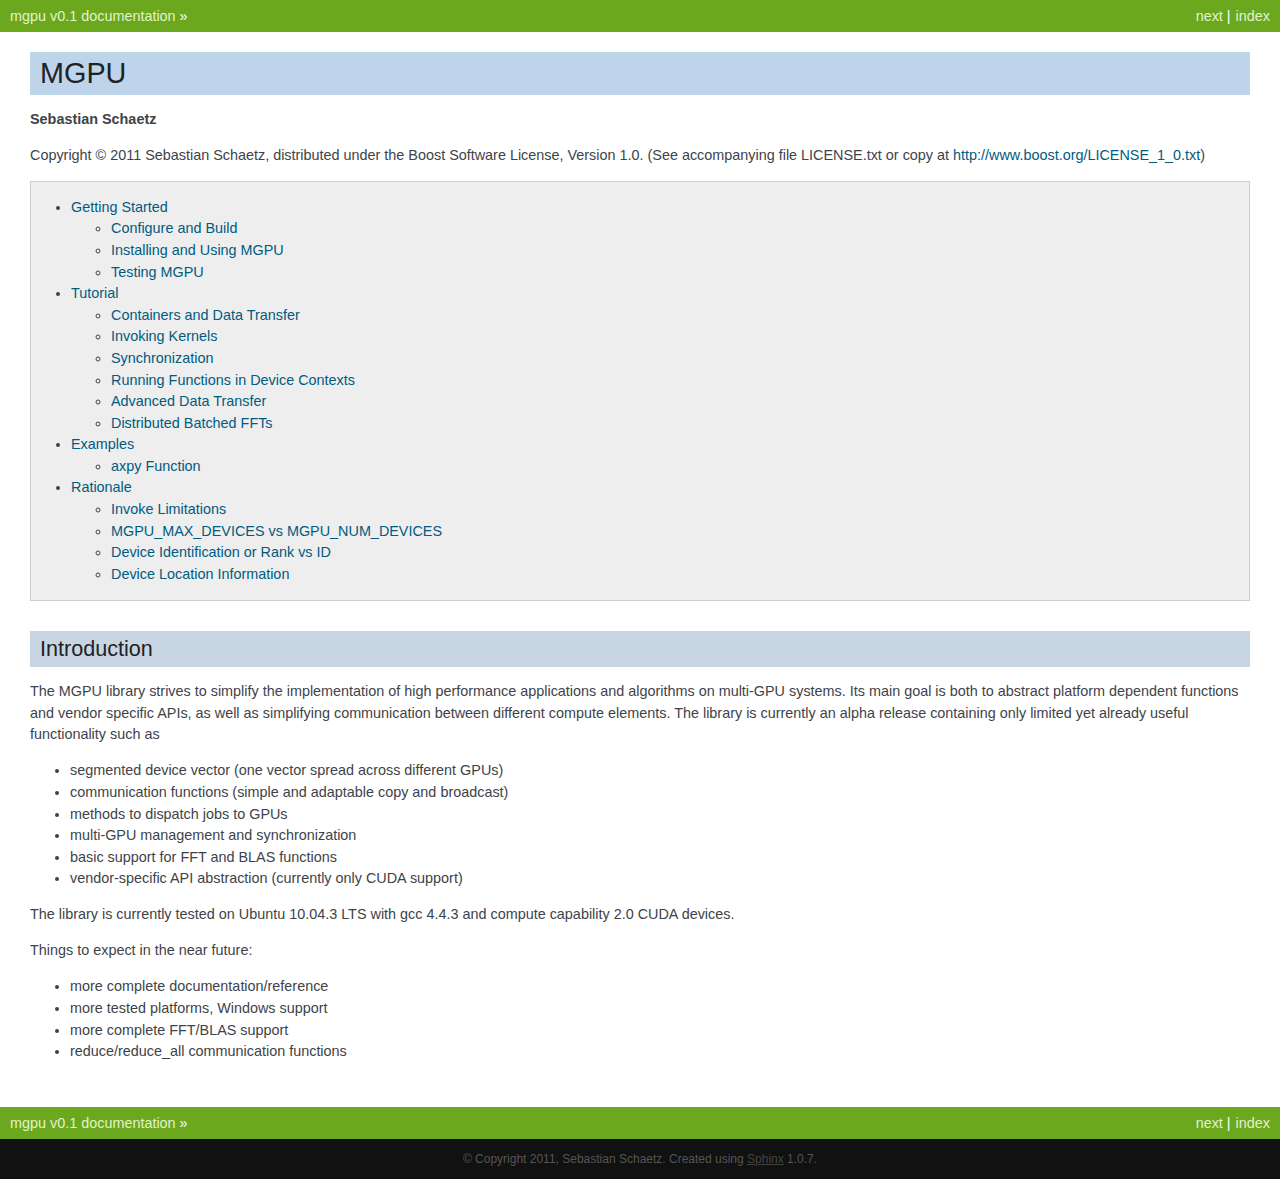
<file: index.html>
<!DOCTYPE html PUBLIC "-//W3C//DTD XHTML 1.0 Transitional//EN"
  "http://www.w3.org/TR/xhtml1/DTD/xhtml1-transitional.dtd">

<html xmlns="http://www.w3.org/1999/xhtml">
  <head>
    <meta http-equiv="Content-Type" content="text/html; charset=utf-8" />
    
    <title>MGPU &mdash; mgpu v0.1 documentation</title>
    <link rel="stylesheet" href="static/nature.css" type="text/css" />
    <link rel="stylesheet" href="static/pygments.css" type="text/css" />
    <script type="text/javascript">
      var DOCUMENTATION_OPTIONS = {
        URL_ROOT:    '',
        VERSION:     '0.1',
        COLLAPSE_INDEX: false,
        FILE_SUFFIX: '.html',
        HAS_SOURCE:  true
      };
    </script>
    <script type="text/javascript" src="static/jquery.js"></script>
    <script type="text/javascript" src="static/underscore.js"></script>
    <script type="text/javascript" src="static/doctools.js"></script>
    <link rel="top" title="mgpu v0.1 documentation" href="#" />
    <link rel="next" title="Getting Started" href="gettingstarted.html" /> 
  </head>
  <body>
    <div class="related">
      <h3>Navigation</h3>
      <ul>
        <li class="right" style="margin-right: 10px">
          <a href="genindex.html" title="General Index"
             accesskey="I">index</a></li>
        <li class="right" >
          <a href="gettingstarted.html" title="Getting Started"
             accesskey="N">next</a> |</li>
        <li><a href="#">mgpu v0.1 documentation</a> &raquo;</li> 
      </ul>
    </div>  

    <div class="document">
      <div class="documentwrapper">
          <div class="body">
            
  <div class="section" id="mgpu">
<h1>MGPU<a class="headerlink" href="#mgpu" title="Permalink to this headline">¶</a></h1>
<p><strong>Sebastian Schaetz</strong></p>
<p>Copyright © 2011 Sebastian Schaetz, distributed under the Boost Software
License, Version 1.0. (See accompanying file LICENSE.txt or copy at
<a class="reference external" href="http://www.boost.org/LICENSE_1_0.txt">http://www.boost.org/LICENSE_1_0.txt</a>)</p>
<div class="toctree-wrapper compound">
<ul>
<li class="toctree-l1"><a class="reference internal" href="gettingstarted.html">Getting Started</a><ul>
<li class="toctree-l2"><a class="reference internal" href="gettingstarted.html#configure-and-build">Configure and Build</a></li>
<li class="toctree-l2"><a class="reference internal" href="gettingstarted.html#installing-and-using-mgpu">Installing and Using MGPU</a></li>
<li class="toctree-l2"><a class="reference internal" href="gettingstarted.html#testing-mgpu">Testing MGPU</a></li>
</ul>
</li>
<li class="toctree-l1"><a class="reference internal" href="tutorial.html">Tutorial</a><ul>
<li class="toctree-l2"><a class="reference internal" href="tutorial.html#containers-and-data-transfer">Containers and Data Transfer</a></li>
<li class="toctree-l2"><a class="reference internal" href="tutorial.html#invoking-kernels">Invoking Kernels</a></li>
<li class="toctree-l2"><a class="reference internal" href="tutorial.html#synchronization">Synchronization</a></li>
<li class="toctree-l2"><a class="reference internal" href="tutorial.html#running-functions-in-device-contexts">Running Functions in Device Contexts</a></li>
<li class="toctree-l2"><a class="reference internal" href="tutorial.html#advanced-data-transfer">Advanced Data Transfer</a></li>
<li class="toctree-l2"><a class="reference internal" href="tutorial.html#distributed-batched-ffts">Distributed Batched FFTs</a></li>
</ul>
</li>
<li class="toctree-l1"><a class="reference internal" href="examples.html">Examples</a><ul>
<li class="toctree-l2"><a class="reference internal" href="examples.html#axpy-function">axpy Function</a></li>
</ul>
</li>
<li class="toctree-l1"><a class="reference internal" href="rationale.html">Rationale</a><ul>
<li class="toctree-l2"><a class="reference internal" href="rationale.html#invoke-limitations">Invoke Limitations</a></li>
<li class="toctree-l2"><a class="reference internal" href="rationale.html#mgpu-max-devices-vs-mgpu-num-devices">MGPU_MAX_DEVICES vs MGPU_NUM_DEVICES</a></li>
<li class="toctree-l2"><a class="reference internal" href="rationale.html#device-identification-or-rank-vs-id">Device Identification or Rank vs ID</a></li>
<li class="toctree-l2"><a class="reference internal" href="rationale.html#device-location-information">Device Location Information</a></li>
</ul>
</li>
</ul>
</div>
<div class="section" id="introduction">
<h2>Introduction<a class="headerlink" href="#introduction" title="Permalink to this headline">¶</a></h2>
<p>The MGPU library strives to simplify the implementation of high performance
applications and algorithms on multi-GPU systems. Its main goal is both to
abstract platform dependent functions and vendor specific APIs, as well as
simplifying communication between different compute elements. The library is
currently an alpha release containing only limited yet already useful
functionality such as</p>
<ul class="simple">
<li>segmented device vector (one vector spread across different GPUs)</li>
<li>communication functions (simple and adaptable copy and broadcast)</li>
<li>methods to dispatch jobs to GPUs</li>
<li>multi-GPU management and synchronization</li>
<li>basic support for FFT and BLAS functions</li>
<li>vendor-specific API abstraction (currently only CUDA support)</li>
</ul>
<p>The library is currently tested on Ubuntu 10.04.3 LTS with gcc 4.4.3 and compute
capability 2.0 CUDA devices.</p>
<p>Things to expect in the near future:</p>
<ul class="simple">
<li>more complete documentation/reference</li>
<li>more tested platforms, Windows support</li>
<li>more complete FFT/BLAS support</li>
<li>reduce/reduce_all communication functions</li>
</ul>
</div>
</div>


          </div>
      </div>
      <div class="clearer"></div>
    </div>
    <div class="related">
      <h3>Navigation</h3>
      <ul>
        <li class="right" style="margin-right: 10px">
          <a href="genindex.html" title="General Index"
             >index</a></li>
        <li class="right" >
          <a href="gettingstarted.html" title="Getting Started"
             >next</a> |</li>
        <li><a href="#">mgpu v0.1 documentation</a> &raquo;</li> 
      </ul>
    </div>
    <div class="footer">
        &copy; Copyright 2011, Sebastian Schaetz.
      Created using <a href="http://sphinx.pocoo.org/">Sphinx</a> 1.0.7.
    </div>
  </body>
</html>
</file>
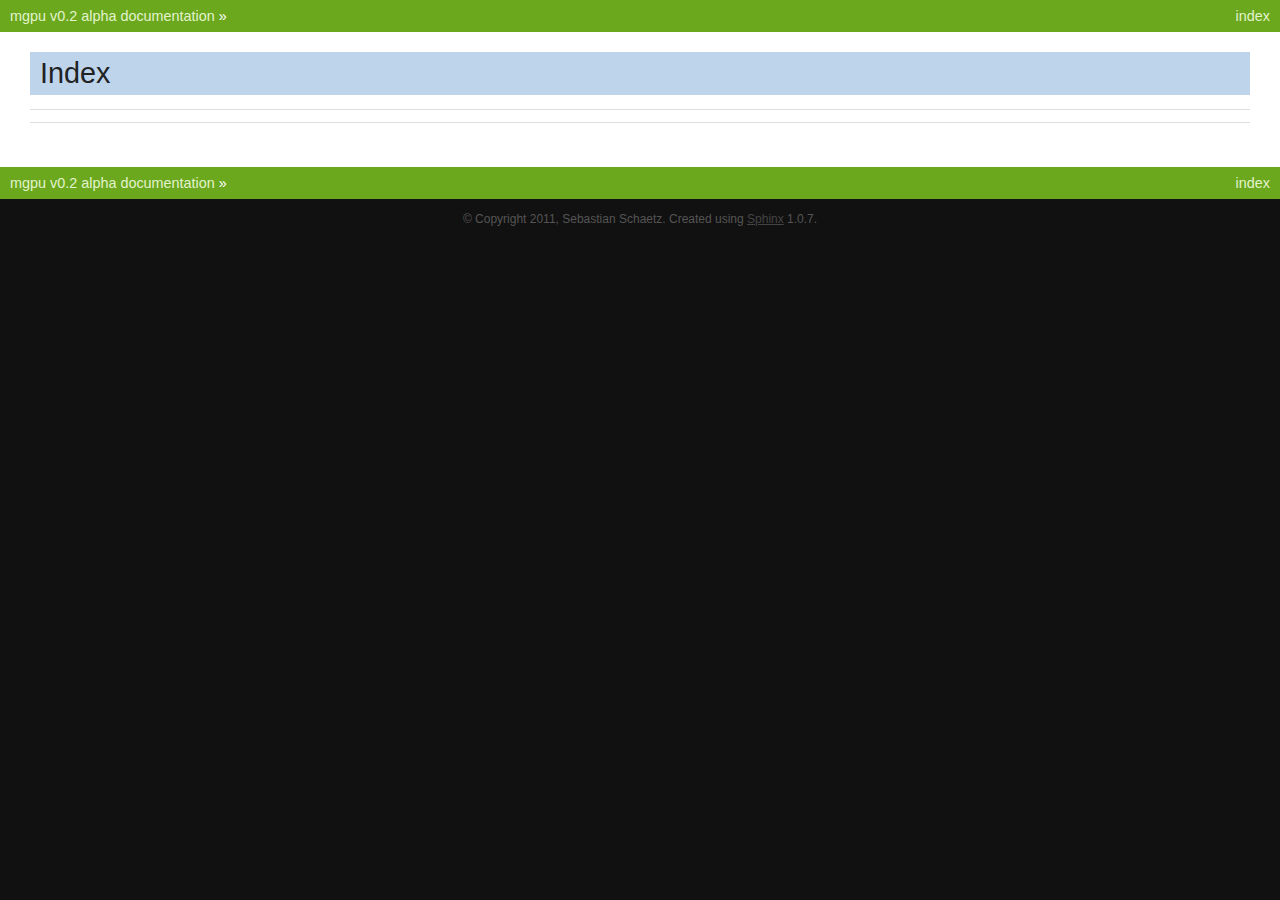
<file: genindex.html>
<!DOCTYPE html PUBLIC "-//W3C//DTD XHTML 1.0 Transitional//EN"
  "http://www.w3.org/TR/xhtml1/DTD/xhtml1-transitional.dtd">

<html xmlns="http://www.w3.org/1999/xhtml">
  <head>
    <meta http-equiv="Content-Type" content="text/html; charset=utf-8" />
    
    <title>Index &mdash; mgpu v0.2 alpha documentation</title>
    <link rel="stylesheet" href="static/nature.css" type="text/css" />
    <link rel="stylesheet" href="static/pygments.css" type="text/css" />
    <script type="text/javascript">
      var DOCUMENTATION_OPTIONS = {
        URL_ROOT:    '',
        VERSION:     '0.2 alpha',
        COLLAPSE_INDEX: false,
        FILE_SUFFIX: '.html',
        HAS_SOURCE:  true
      };
    </script>
    <script type="text/javascript" src="static/jquery.js"></script>
    <script type="text/javascript" src="static/underscore.js"></script>
    <script type="text/javascript" src="static/doctools.js"></script>
    <link rel="top" title="mgpu v0.2 alpha documentation" href="index.html" /> 
  </head>
  <body>
    <div class="related">
      <h3>Navigation</h3>
      <ul>
        <li class="right" style="margin-right: 10px">
          <a href="#" title="General Index"
             accesskey="I">index</a></li>
        <li><a href="index.html">mgpu v0.2 alpha documentation</a> &raquo;</li> 
      </ul>
    </div>  

    <div class="document">
      <div class="documentwrapper">
          <div class="body">
            

   <h1 id="index">Index</h1>

   <div class="genindex-jumpbox">
   
   </div>


          </div>
      </div>
      <div class="clearer"></div>
    </div>
    <div class="related">
      <h3>Navigation</h3>
      <ul>
        <li class="right" style="margin-right: 10px">
          <a href="#" title="General Index"
             >index</a></li>
        <li><a href="index.html">mgpu v0.2 alpha documentation</a> &raquo;</li> 
      </ul>
    </div>
    <div class="footer">
        &copy; Copyright 2011, Sebastian Schaetz.
      Created using <a href="http://sphinx.pocoo.org/">Sphinx</a> 1.0.7.
    </div>
  </body>
</html>
</file>
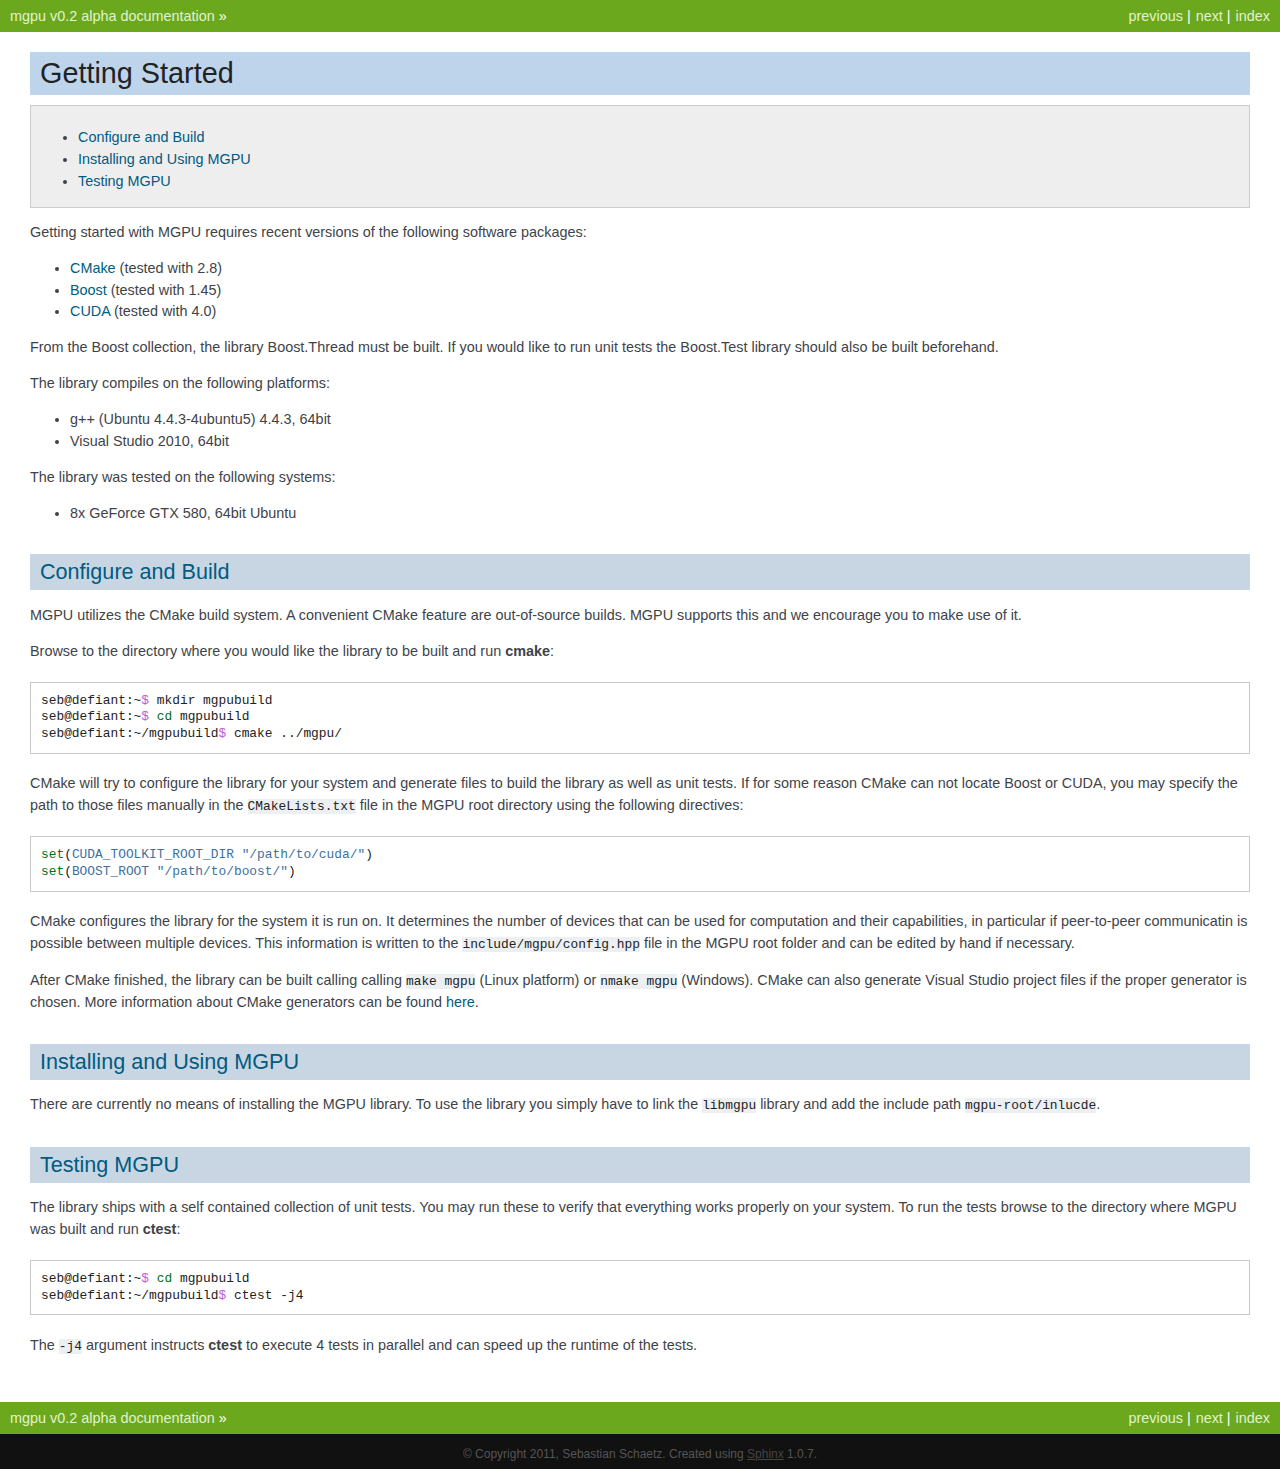
<file: gettingstarted.html>
<!DOCTYPE html PUBLIC "-//W3C//DTD XHTML 1.0 Transitional//EN"
  "http://www.w3.org/TR/xhtml1/DTD/xhtml1-transitional.dtd">

<html xmlns="http://www.w3.org/1999/xhtml">
  <head>
    <meta http-equiv="Content-Type" content="text/html; charset=utf-8" />
    
    <title>Getting Started &mdash; mgpu v0.2 alpha documentation</title>
    <link rel="stylesheet" href="static/nature.css" type="text/css" />
    <link rel="stylesheet" href="static/pygments.css" type="text/css" />
    <script type="text/javascript">
      var DOCUMENTATION_OPTIONS = {
        URL_ROOT:    '',
        VERSION:     '0.2 alpha',
        COLLAPSE_INDEX: false,
        FILE_SUFFIX: '.html',
        HAS_SOURCE:  true
      };
    </script>
    <script type="text/javascript" src="static/jquery.js"></script>
    <script type="text/javascript" src="static/underscore.js"></script>
    <script type="text/javascript" src="static/doctools.js"></script>
    <link rel="top" title="mgpu v0.2 alpha documentation" href="index.html" />
    <link rel="next" title="Tutorial" href="tutorial.html" />
    <link rel="prev" title="MGPU" href="index.html" /> 
  </head>
  <body>
    <div class="related">
      <h3>Navigation</h3>
      <ul>
        <li class="right" style="margin-right: 10px">
          <a href="genindex.html" title="General Index"
             accesskey="I">index</a></li>
        <li class="right" >
          <a href="tutorial.html" title="Tutorial"
             accesskey="N">next</a> |</li>
        <li class="right" >
          <a href="index.html" title="MGPU"
             accesskey="P">previous</a> |</li>
        <li><a href="index.html">mgpu v0.2 alpha documentation</a> &raquo;</li> 
      </ul>
    </div>  

    <div class="document">
      <div class="documentwrapper">
          <div class="body">
            
  <div class="section" id="getting-started">
<h1>Getting Started<a class="headerlink" href="#getting-started" title="Permalink to this headline">¶</a></h1>
<div class="contents local topic" id="contents">
<ul class="simple">
<li><a class="reference internal" href="#configure-and-build" id="id1">Configure and Build</a></li>
<li><a class="reference internal" href="#installing-and-using-mgpu" id="id2">Installing and Using MGPU</a></li>
<li><a class="reference internal" href="#testing-mgpu" id="id3">Testing MGPU</a></li>
</ul>
</div>
<p>Getting started with MGPU requires recent versions of the following software
packages:</p>
<ul class="simple">
<li><a class="reference external" href="http://www.cmake.org/cmake/resources/software.html">CMake</a>
(tested with 2.8)</li>
<li><a class="reference external" href="http://www.boost.org/users/download/">Boost</a> (tested with 1.45)</li>
<li><a class="reference external" href="http://developer.nvidia.com/cuda-toolkit-40">CUDA</a> (tested with 4.0)</li>
</ul>
<p>From the Boost collection, the library Boost.Thread must be built. If you would
like to run unit tests the Boost.Test library should also be built beforehand.</p>
<p>The library compiles on the following platforms:</p>
<ul class="simple">
<li>g++ (Ubuntu 4.4.3-4ubuntu5) 4.4.3, 64bit</li>
<li>Visual Studio 2010, 64bit</li>
</ul>
<p>The library was tested on the following systems:</p>
<ul class="simple">
<li>8x GeForce GTX 580, 64bit Ubuntu</li>
</ul>
<div class="section" id="configure-and-build">
<h2><a class="toc-backref" href="#id1">Configure and Build</a><a class="headerlink" href="#configure-and-build" title="Permalink to this headline">¶</a></h2>
<p>MGPU utilizes the CMake build system. A convenient CMake feature are
out-of-source builds. MGPU supports this and we encourage you to make use of it.</p>
<p>Browse to the directory where you would like the library to be built and run
<strong class="command">cmake</strong>:</p>
<div class="highlight-bash"><div class="highlight"><pre>seb@defiant:~<span class="nv">$ </span>mkdir mgpubuild
seb@defiant:~<span class="nv">$ </span><span class="nb">cd </span>mgpubuild
seb@defiant:~/mgpubuild<span class="nv">$ </span>cmake ../mgpu/
</pre></div>
</div>
<p>CMake will try to configure the library for your system and generate files to
build the library as well as unit tests. If for some reason CMake can not locate
Boost or CUDA, you may specify the path to those files manually in the
<tt class="file docutils literal"><span class="pre">CMakeLists.txt</span></tt> file in the MGPU root directory using the following
directives:</p>
<div class="highlight-cmake"><div class="highlight"><pre><span class="nb">set</span><span class="p">(</span><span class="s">CUDA_TOOLKIT_ROOT_DIR</span> <span class="s2">&quot;/path/to/cuda/&quot;</span><span class="p">)</span>
<span class="nb">set</span><span class="p">(</span><span class="s">BOOST_ROOT</span> <span class="s2">&quot;/path/to/boost/&quot;</span><span class="p">)</span>
</pre></div>
</div>
<p>CMake configures the library for the system it is run on. It determines the
number of devices that can be used for computation and their capabilities, in
particular if peer-to-peer communicatin is possible between multiple devices.
This information is written to the <tt class="file docutils literal"><span class="pre">include/mgpu/config.hpp</span></tt> file in the
MGPU root folder and can be edited by hand if necessary.</p>
<p>After CMake finished, the library can be built calling calling <tt class="docutils literal"><span class="pre">make</span> <span class="pre">mgpu</span></tt>
(Linux platform) or <tt class="docutils literal"><span class="pre">nmake</span> <span class="pre">mgpu</span></tt> (Windows). CMake can also
generate Visual Studio project files if the proper generator is chosen. More
information about CMake generators can be found <a class="reference external" href="http://www.vtk.org/Wiki/CMake_Generator_Specific_Information">here</a>.</p>
</div>
<div class="section" id="installing-and-using-mgpu">
<h2><a class="toc-backref" href="#id2">Installing and Using MGPU</a><a class="headerlink" href="#installing-and-using-mgpu" title="Permalink to this headline">¶</a></h2>
<p>There are currently no means of installing the MGPU library. To use the library
you simply have to link the <tt class="file docutils literal"><span class="pre">libmgpu</span></tt> library and add the include path <tt class="file docutils literal"><span class="pre">mgpu-root/inlucde</span></tt>.</p>
</div>
<div class="section" id="testing-mgpu">
<h2><a class="toc-backref" href="#id3">Testing MGPU</a><a class="headerlink" href="#testing-mgpu" title="Permalink to this headline">¶</a></h2>
<p>The library ships with a self contained collection of unit tests. You may run
these to verify that everything works properly on your system. To run the tests
browse to the directory where MGPU was built and run <strong class="command">ctest</strong>:</p>
<div class="highlight-bash"><div class="highlight"><pre>seb@defiant:~<span class="nv">$ </span><span class="nb">cd </span>mgpubuild
seb@defiant:~/mgpubuild<span class="nv">$ </span>ctest -j4
</pre></div>
</div>
<p>The <tt class="docutils literal"><span class="pre">-j4</span></tt> argument instructs <strong class="program">ctest</strong> to execute 4 tests in parallel
and can speed up the runtime of the tests.</p>
</div>
</div>


          </div>
      </div>
      <div class="clearer"></div>
    </div>
    <div class="related">
      <h3>Navigation</h3>
      <ul>
        <li class="right" style="margin-right: 10px">
          <a href="genindex.html" title="General Index"
             >index</a></li>
        <li class="right" >
          <a href="tutorial.html" title="Tutorial"
             >next</a> |</li>
        <li class="right" >
          <a href="index.html" title="MGPU"
             >previous</a> |</li>
        <li><a href="index.html">mgpu v0.2 alpha documentation</a> &raquo;</li> 
      </ul>
    </div>
    <div class="footer">
        &copy; Copyright 2011, Sebastian Schaetz.
      Created using <a href="http://sphinx.pocoo.org/">Sphinx</a> 1.0.7.
    </div>
  </body>
</html>
</file>
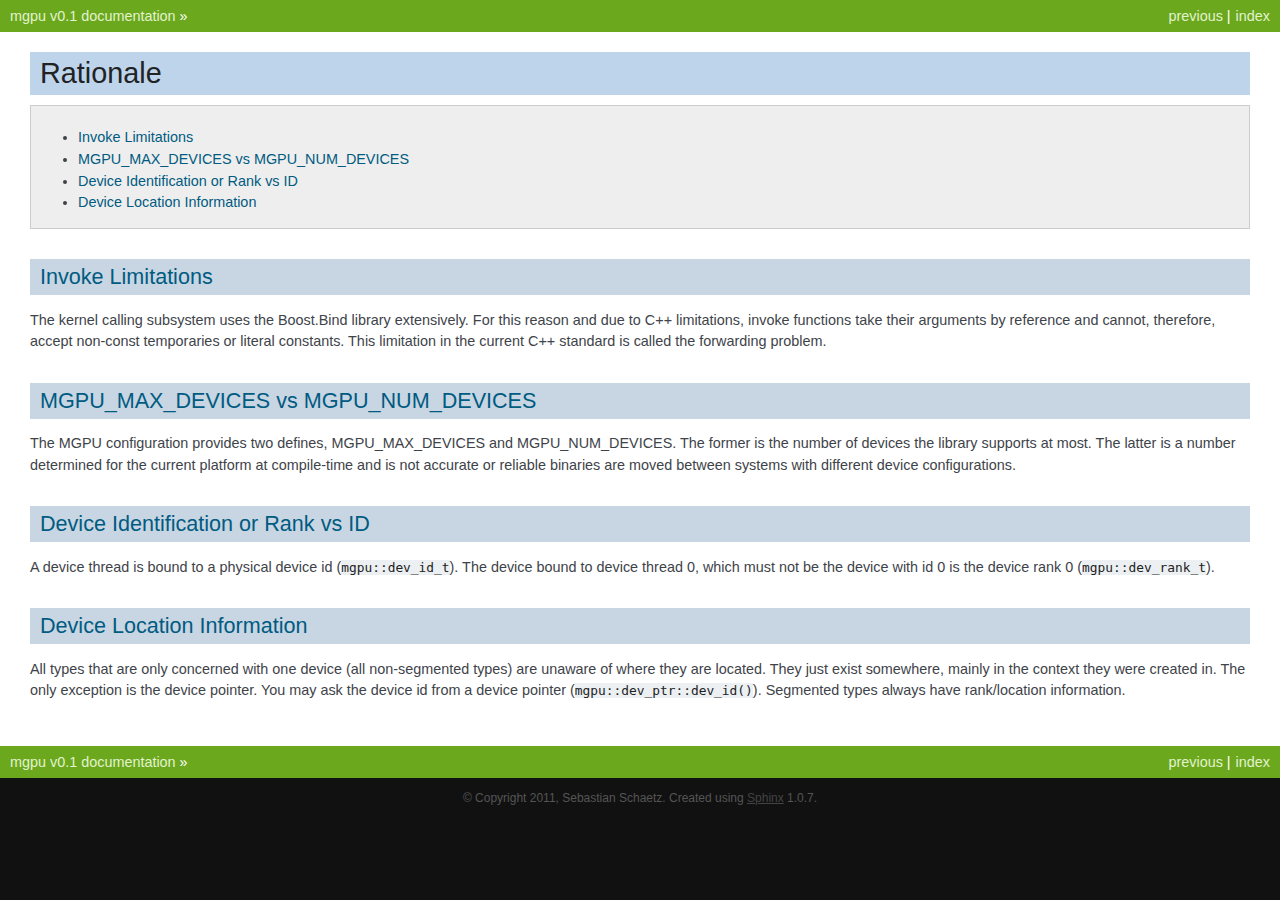
<file: rationale.html>
<!DOCTYPE html PUBLIC "-//W3C//DTD XHTML 1.0 Transitional//EN"
  "http://www.w3.org/TR/xhtml1/DTD/xhtml1-transitional.dtd">

<html xmlns="http://www.w3.org/1999/xhtml">
  <head>
    <meta http-equiv="Content-Type" content="text/html; charset=utf-8" />
    
    <title>Rationale &mdash; mgpu v0.1 documentation</title>
    <link rel="stylesheet" href="static/nature.css" type="text/css" />
    <link rel="stylesheet" href="static/pygments.css" type="text/css" />
    <script type="text/javascript">
      var DOCUMENTATION_OPTIONS = {
        URL_ROOT:    '',
        VERSION:     '0.1',
        COLLAPSE_INDEX: false,
        FILE_SUFFIX: '.html',
        HAS_SOURCE:  true
      };
    </script>
    <script type="text/javascript" src="static/jquery.js"></script>
    <script type="text/javascript" src="static/underscore.js"></script>
    <script type="text/javascript" src="static/doctools.js"></script>
    <link rel="top" title="mgpu v0.1 documentation" href="index.html" />
    <link rel="prev" title="Examples" href="examples.html" /> 
  </head>
  <body>
    <div class="related">
      <h3>Navigation</h3>
      <ul>
        <li class="right" style="margin-right: 10px">
          <a href="genindex.html" title="General Index"
             accesskey="I">index</a></li>
        <li class="right" >
          <a href="examples.html" title="Examples"
             accesskey="P">previous</a> |</li>
        <li><a href="index.html">mgpu v0.1 documentation</a> &raquo;</li> 
      </ul>
    </div>  

    <div class="document">
      <div class="documentwrapper">
          <div class="body">
            
  <div class="section" id="rationale">
<h1>Rationale<a class="headerlink" href="#rationale" title="Permalink to this headline">¶</a></h1>
<div class="contents local topic" id="contents">
<ul class="simple">
<li><a class="reference internal" href="#invoke-limitations" id="id1">Invoke Limitations</a></li>
<li><a class="reference internal" href="#mgpu-max-devices-vs-mgpu-num-devices" id="id2">MGPU_MAX_DEVICES vs MGPU_NUM_DEVICES</a></li>
<li><a class="reference internal" href="#device-identification-or-rank-vs-id" id="id3">Device Identification or Rank vs ID</a></li>
<li><a class="reference internal" href="#device-location-information" id="id4">Device Location Information</a></li>
</ul>
</div>
<div class="section" id="invoke-limitations">
<h2><a class="toc-backref" href="#id1">Invoke Limitations</a><a class="headerlink" href="#invoke-limitations" title="Permalink to this headline">¶</a></h2>
<p>The kernel calling subsystem uses the Boost.Bind library extensively. For this
reason and due to C++ limitations, invoke functions take their arguments by
reference and cannot, therefore, accept non-const temporaries or literal
constants. This limitation in the current C++ standard is called the forwarding
problem.</p>
</div>
<div class="section" id="mgpu-max-devices-vs-mgpu-num-devices">
<h2><a class="toc-backref" href="#id2">MGPU_MAX_DEVICES vs MGPU_NUM_DEVICES</a><a class="headerlink" href="#mgpu-max-devices-vs-mgpu-num-devices" title="Permalink to this headline">¶</a></h2>
<p>The MGPU configuration provides two defines, MGPU_MAX_DEVICES and
MGPU_NUM_DEVICES. The former is the number of devices the library supports at
most. The latter is a number determined for the current platform at compile-time
and is not accurate or reliable binaries are moved between systems with
different device configurations.</p>
</div>
<div class="section" id="device-identification-or-rank-vs-id">
<h2><a class="toc-backref" href="#id3">Device Identification or Rank vs ID</a><a class="headerlink" href="#device-identification-or-rank-vs-id" title="Permalink to this headline">¶</a></h2>
<p>A device thread is bound to a physical device id (<tt class="docutils literal"><span class="pre">mgpu::dev_id_t</span></tt>). The
device bound to device thread 0, which must not be the device with id 0 is the
device rank 0 (<tt class="docutils literal"><span class="pre">mgpu::dev_rank_t</span></tt>).</p>
</div>
<div class="section" id="device-location-information">
<h2><a class="toc-backref" href="#id4">Device Location Information</a><a class="headerlink" href="#device-location-information" title="Permalink to this headline">¶</a></h2>
<p>All types that are only concerned with one device (all non-segmented types) are
unaware of where they are located. They just exist somewhere, mainly in the
context they were created in. The only exception is the device pointer. You may
ask the device id from a device pointer (<tt class="docutils literal"><span class="pre">mgpu::dev_ptr::dev_id()</span></tt>).
Segmented types always have rank/location information.</p>
</div>
</div>


          </div>
      </div>
      <div class="clearer"></div>
    </div>
    <div class="related">
      <h3>Navigation</h3>
      <ul>
        <li class="right" style="margin-right: 10px">
          <a href="genindex.html" title="General Index"
             >index</a></li>
        <li class="right" >
          <a href="examples.html" title="Examples"
             >previous</a> |</li>
        <li><a href="index.html">mgpu v0.1 documentation</a> &raquo;</li> 
      </ul>
    </div>
    <div class="footer">
        &copy; Copyright 2011, Sebastian Schaetz.
      Created using <a href="http://sphinx.pocoo.org/">Sphinx</a> 1.0.7.
    </div>
  </body>
</html>
</file>
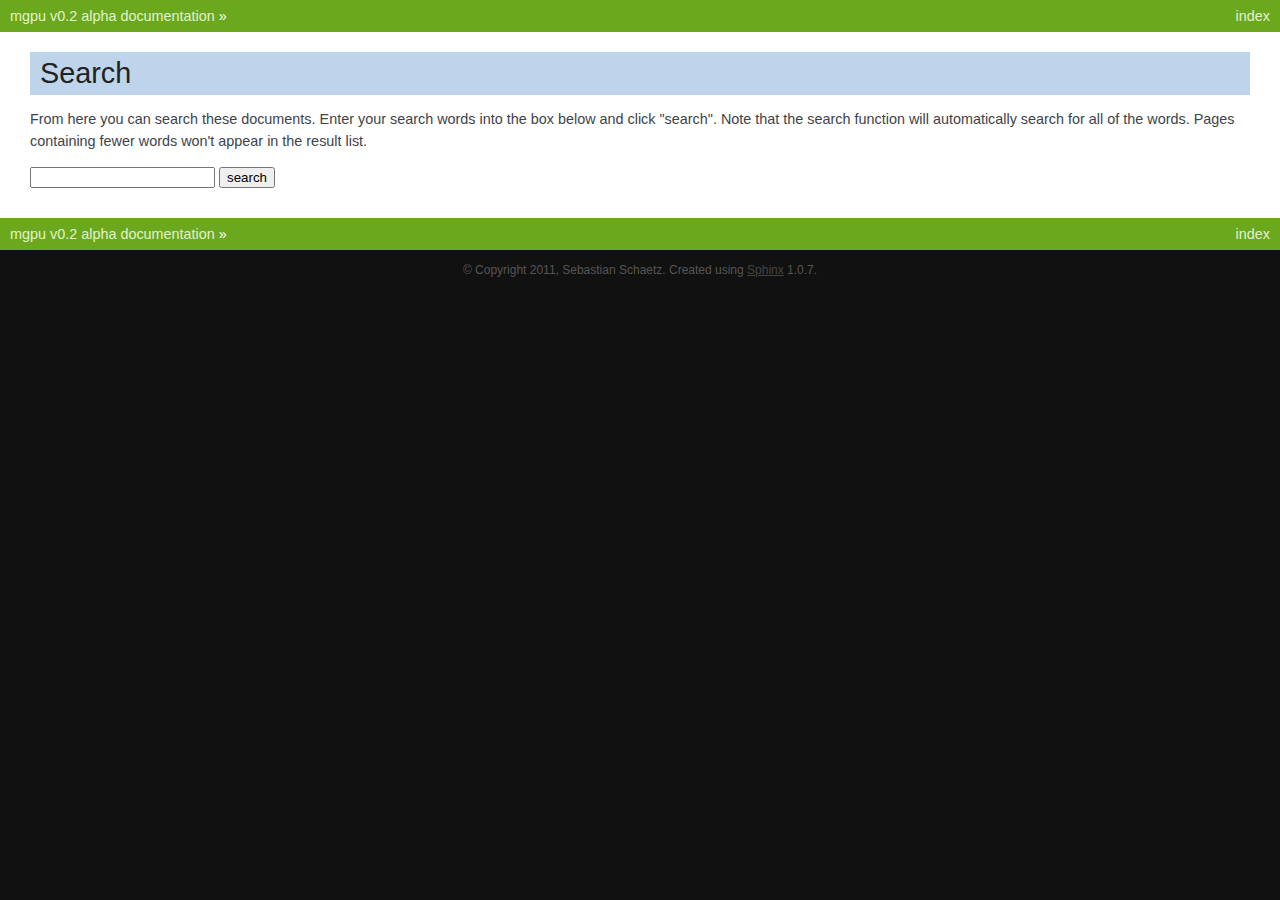
<file: search.html>
<!DOCTYPE html PUBLIC "-//W3C//DTD XHTML 1.0 Transitional//EN"
  "http://www.w3.org/TR/xhtml1/DTD/xhtml1-transitional.dtd">

<html xmlns="http://www.w3.org/1999/xhtml">
  <head>
    <meta http-equiv="Content-Type" content="text/html; charset=utf-8" />
    
    <title>Search &mdash; mgpu v0.2 alpha documentation</title>
    <link rel="stylesheet" href="static/nature.css" type="text/css" />
    <link rel="stylesheet" href="static/pygments.css" type="text/css" />
    <script type="text/javascript">
      var DOCUMENTATION_OPTIONS = {
        URL_ROOT:    '',
        VERSION:     '0.2 alpha',
        COLLAPSE_INDEX: false,
        FILE_SUFFIX: '.html',
        HAS_SOURCE:  true
      };
    </script>
    <script type="text/javascript" src="static/jquery.js"></script>
    <script type="text/javascript" src="static/underscore.js"></script>
    <script type="text/javascript" src="static/doctools.js"></script>
    <script type="text/javascript" src="static/searchtools.js"></script>
    <link rel="top" title="mgpu v0.2 alpha documentation" href="index.html" />
  <script type="text/javascript">
    jQuery(function() { Search.loadIndex("searchindex.js"); });
  </script>
   

  </head>
  <body>
    <div class="related">
      <h3>Navigation</h3>
      <ul>
        <li class="right" style="margin-right: 10px">
          <a href="genindex.html" title="General Index"
             accesskey="I">index</a></li>
        <li><a href="index.html">mgpu v0.2 alpha documentation</a> &raquo;</li> 
      </ul>
    </div>  

    <div class="document">
      <div class="documentwrapper">
          <div class="body">
            
  <h1 id="search-documentation">Search</h1>
  <div id="fallback" class="admonition warning">
  <script type="text/javascript">$('#fallback').hide();</script>
  <p>
    Please activate JavaScript to enable the search
    functionality.
  </p>
  </div>
  <p>
    From here you can search these documents. Enter your search
    words into the box below and click "search". Note that the search
    function will automatically search for all of the words. Pages
    containing fewer words won't appear in the result list.
  </p>
  <form action="" method="get">
    <input type="text" name="q" value="" />
    <input type="submit" value="search" />
    <span id="search-progress" style="padding-left: 10px"></span>
  </form>
  
  <div id="search-results">
  
  </div>

          </div>
      </div>
      <div class="clearer"></div>
    </div>
    <div class="related">
      <h3>Navigation</h3>
      <ul>
        <li class="right" style="margin-right: 10px">
          <a href="genindex.html" title="General Index"
             >index</a></li>
        <li><a href="index.html">mgpu v0.2 alpha documentation</a> &raquo;</li> 
      </ul>
    </div>
    <div class="footer">
        &copy; Copyright 2011, Sebastian Schaetz.
      Created using <a href="http://sphinx.pocoo.org/">Sphinx</a> 1.0.7.
    </div>
  </body>
</html>
</file>
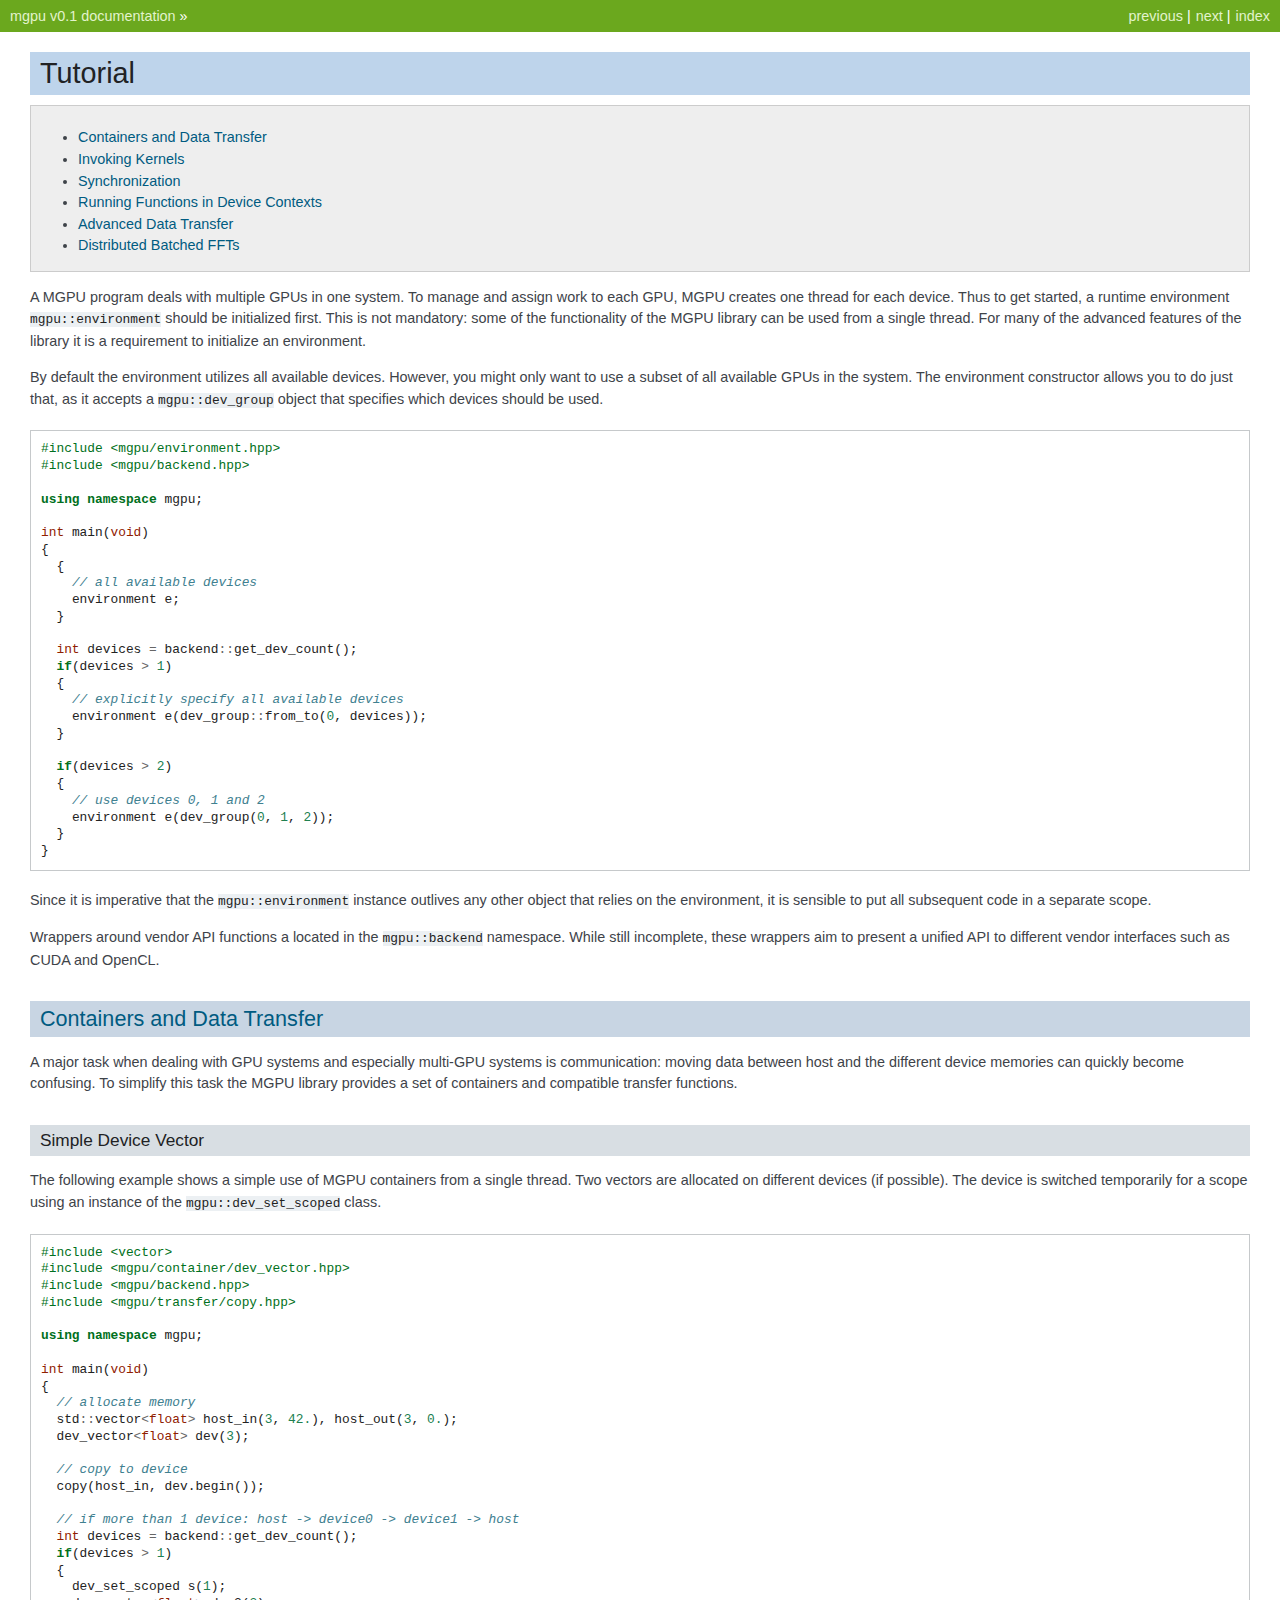
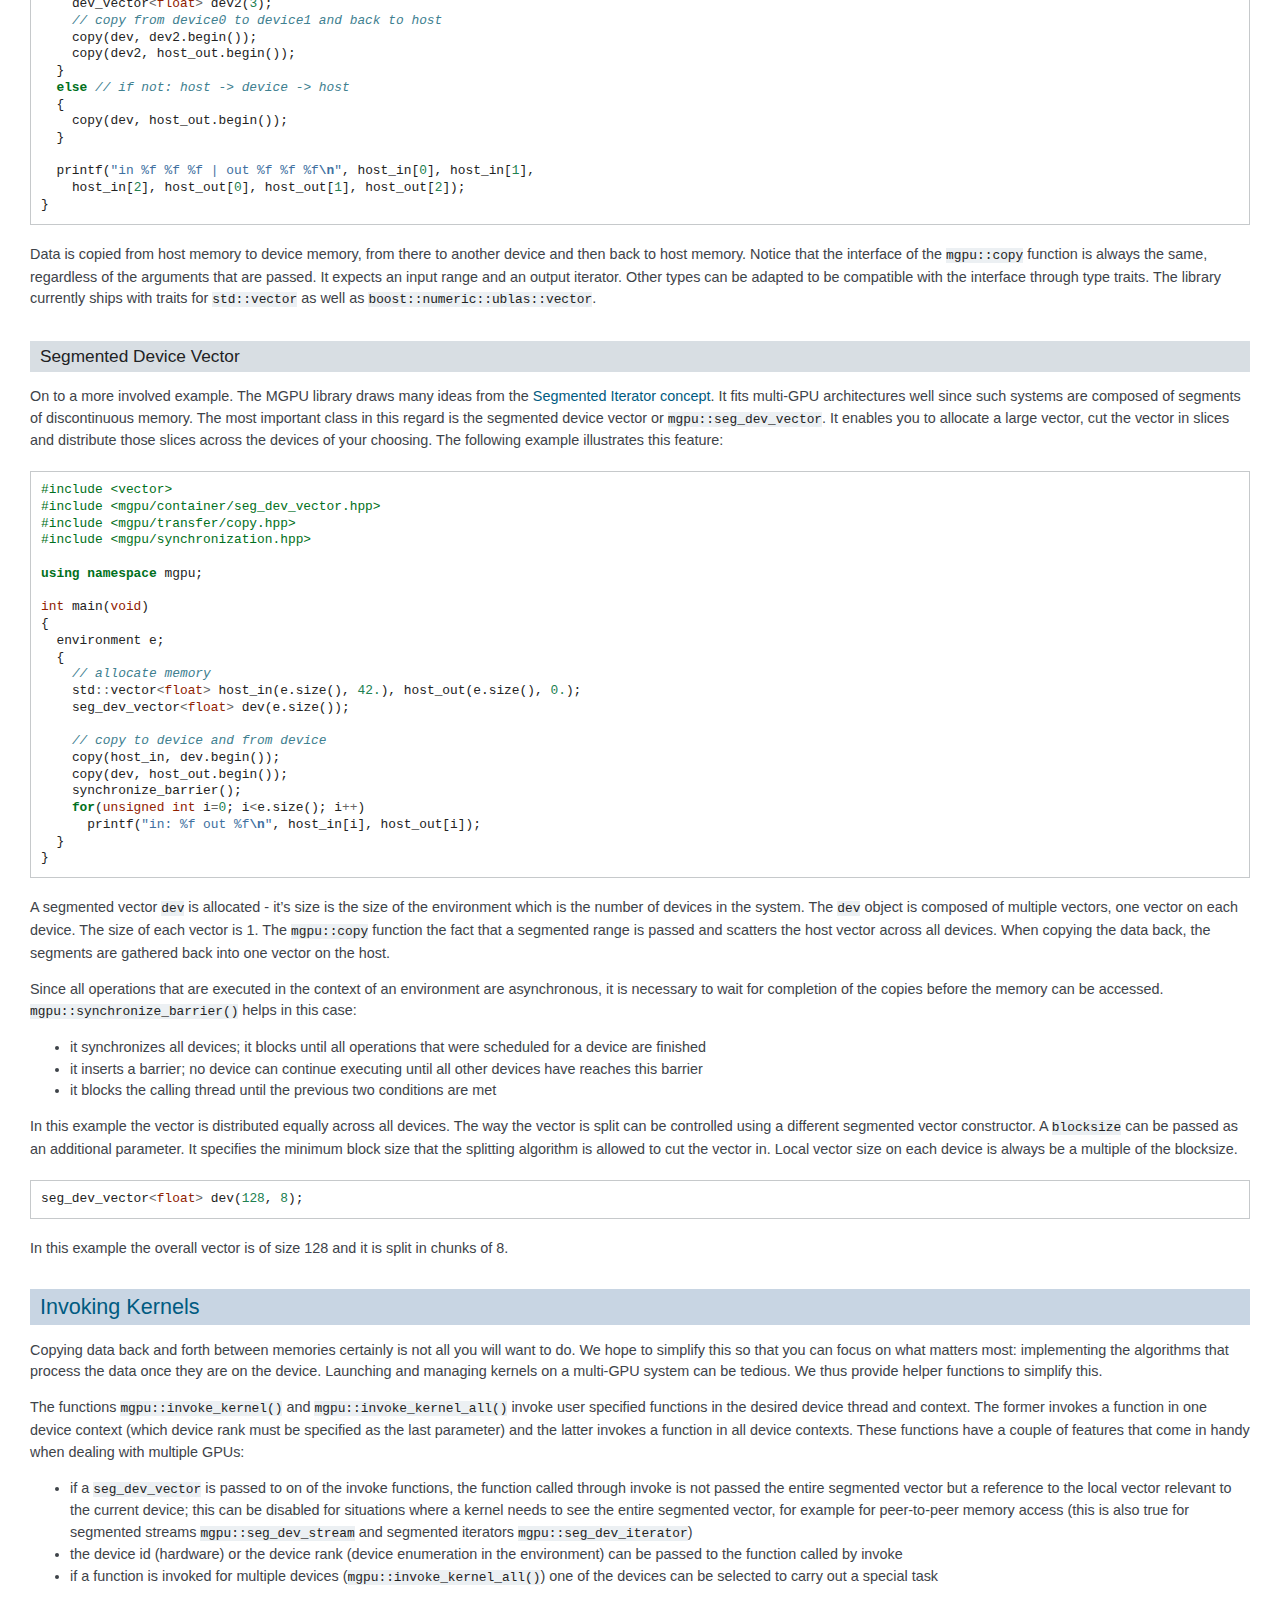
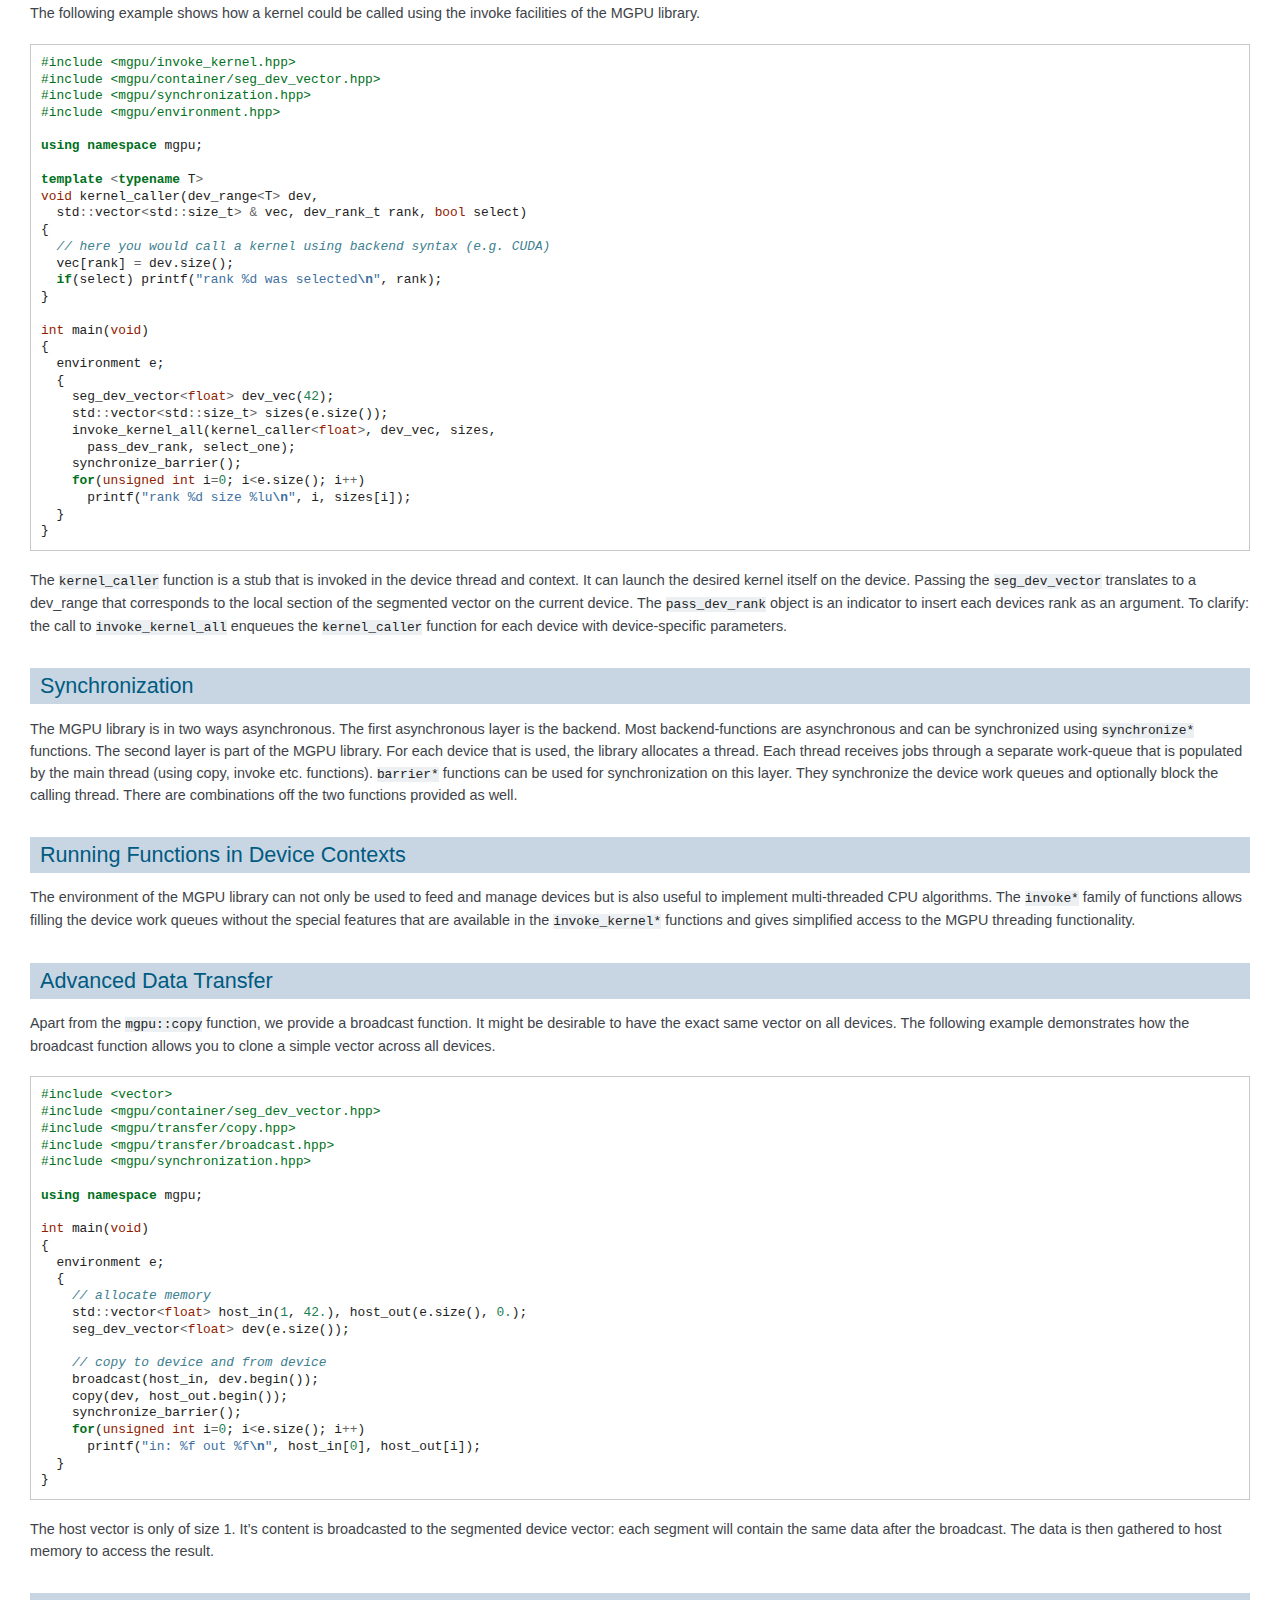
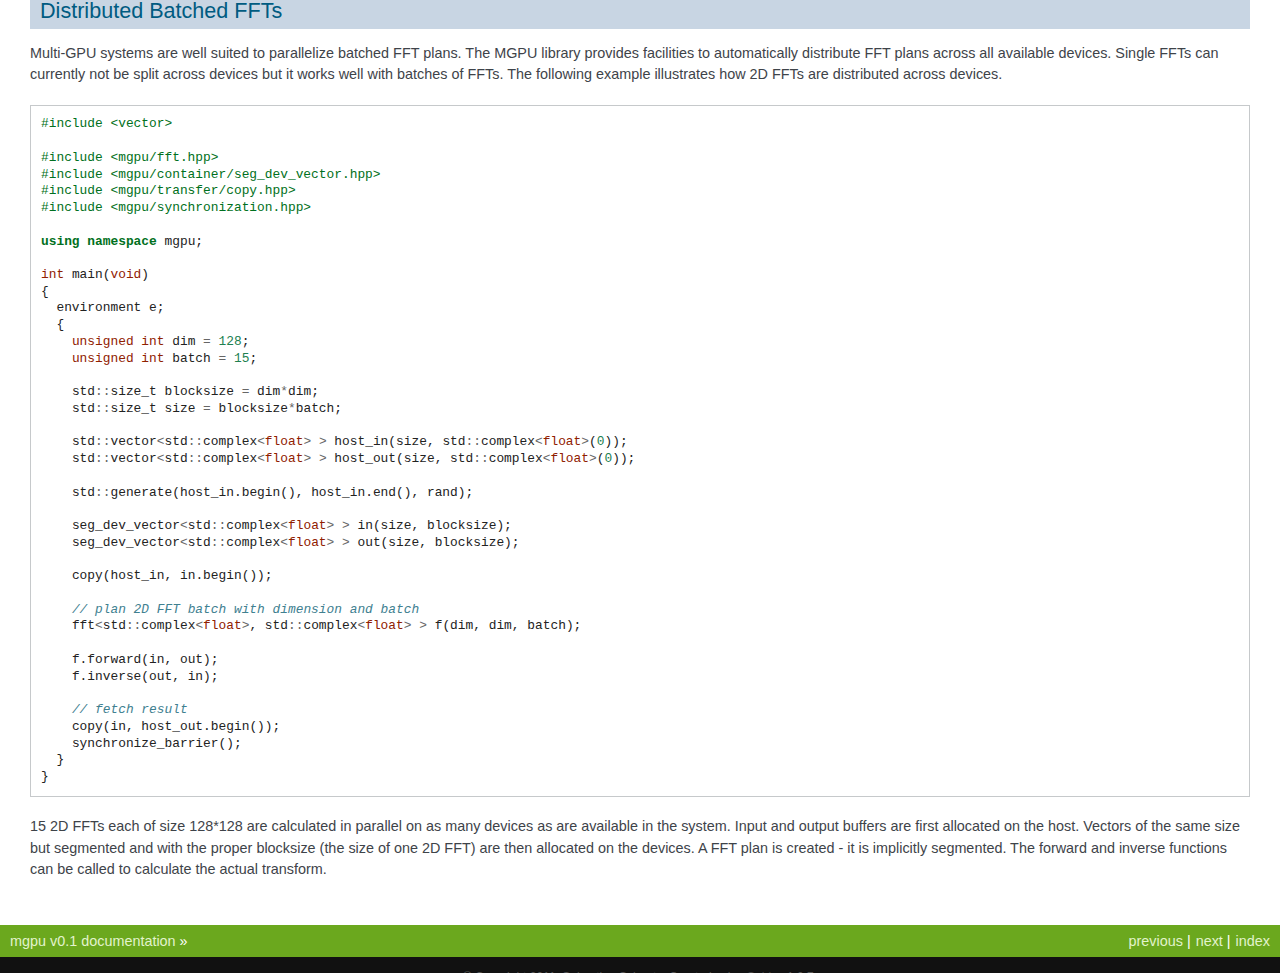
<file: tutorial.html>
<!DOCTYPE html PUBLIC "-//W3C//DTD XHTML 1.0 Transitional//EN"
  "http://www.w3.org/TR/xhtml1/DTD/xhtml1-transitional.dtd">

<html xmlns="http://www.w3.org/1999/xhtml">
  <head>
    <meta http-equiv="Content-Type" content="text/html; charset=utf-8" />
    
    <title>Tutorial &mdash; mgpu v0.1 documentation</title>
    <link rel="stylesheet" href="static/nature.css" type="text/css" />
    <link rel="stylesheet" href="static/pygments.css" type="text/css" />
    <script type="text/javascript">
      var DOCUMENTATION_OPTIONS = {
        URL_ROOT:    '',
        VERSION:     '0.1',
        COLLAPSE_INDEX: false,
        FILE_SUFFIX: '.html',
        HAS_SOURCE:  true
      };
    </script>
    <script type="text/javascript" src="static/jquery.js"></script>
    <script type="text/javascript" src="static/underscore.js"></script>
    <script type="text/javascript" src="static/doctools.js"></script>
    <link rel="top" title="mgpu v0.1 documentation" href="index.html" />
    <link rel="next" title="Examples" href="examples.html" />
    <link rel="prev" title="Getting Started" href="gettingstarted.html" /> 
  </head>
  <body>
    <div class="related">
      <h3>Navigation</h3>
      <ul>
        <li class="right" style="margin-right: 10px">
          <a href="genindex.html" title="General Index"
             accesskey="I">index</a></li>
        <li class="right" >
          <a href="examples.html" title="Examples"
             accesskey="N">next</a> |</li>
        <li class="right" >
          <a href="gettingstarted.html" title="Getting Started"
             accesskey="P">previous</a> |</li>
        <li><a href="index.html">mgpu v0.1 documentation</a> &raquo;</li> 
      </ul>
    </div>  

    <div class="document">
      <div class="documentwrapper">
          <div class="body">
            
  <div class="section" id="tutorial">
<h1>Tutorial<a class="headerlink" href="#tutorial" title="Permalink to this headline">¶</a></h1>
<div class="contents local topic" id="contents">
<ul class="simple">
<li><a class="reference internal" href="#containers-and-data-transfer" id="id1">Containers and Data Transfer</a></li>
<li><a class="reference internal" href="#invoking-kernels" id="id2">Invoking Kernels</a></li>
<li><a class="reference internal" href="#synchronization" id="id3">Synchronization</a></li>
<li><a class="reference internal" href="#running-functions-in-device-contexts" id="id4">Running Functions in Device Contexts</a></li>
<li><a class="reference internal" href="#advanced-data-transfer" id="id5">Advanced Data Transfer</a></li>
<li><a class="reference internal" href="#distributed-batched-ffts" id="id6">Distributed Batched FFTs</a></li>
</ul>
</div>
<p>A MGPU program deals with multiple GPUs in one system. To manage and assign work
to each GPU, MGPU creates one thread for each device. Thus to get started, a
runtime environment <tt class="docutils literal"><span class="pre">mgpu::environment</span></tt> should be initialized first. This is
not mandatory: some of the functionality of the MGPU library can be used from a
single thread. For many of the advanced features of the library it is a
requirement to initialize an environment.</p>
<p>By default the environment utilizes all available devices. However, you might
only want to use a subset of all available GPUs in the system. The
environment constructor allows you to do just that, as it accepts a
<tt class="docutils literal"><span class="pre">mgpu::dev_group</span></tt> object that specifies which devices should be used.</p>
<div class="highlight-c++"><div class="highlight"><pre><span class="cp">#include &lt;mgpu/environment.hpp&gt;</span>
<span class="cp">#include &lt;mgpu/backend.hpp&gt;</span>

<span class="k">using</span> <span class="k">namespace</span> <span class="n">mgpu</span><span class="p">;</span>

<span class="kt">int</span> <span class="n">main</span><span class="p">(</span><span class="kt">void</span><span class="p">)</span>
<span class="p">{</span>
  <span class="p">{</span>
    <span class="c1">// all available devices</span>
    <span class="n">environment</span> <span class="n">e</span><span class="p">;</span>
  <span class="p">}</span>

  <span class="kt">int</span> <span class="n">devices</span> <span class="o">=</span> <span class="n">backend</span><span class="o">::</span><span class="n">get_dev_count</span><span class="p">();</span>
  <span class="k">if</span><span class="p">(</span><span class="n">devices</span> <span class="o">&gt;</span> <span class="mi">1</span><span class="p">)</span>
  <span class="p">{</span>
    <span class="c1">// explicitly specify all available devices</span>
    <span class="n">environment</span> <span class="n">e</span><span class="p">(</span><span class="n">dev_group</span><span class="o">::</span><span class="n">from_to</span><span class="p">(</span><span class="mi">0</span><span class="p">,</span> <span class="n">devices</span><span class="p">));</span>
  <span class="p">}</span>

  <span class="k">if</span><span class="p">(</span><span class="n">devices</span> <span class="o">&gt;</span> <span class="mi">2</span><span class="p">)</span>
  <span class="p">{</span>
    <span class="c1">// use devices 0, 1 and 2</span>
    <span class="n">environment</span> <span class="n">e</span><span class="p">(</span><span class="n">dev_group</span><span class="p">(</span><span class="mi">0</span><span class="p">,</span> <span class="mi">1</span><span class="p">,</span> <span class="mi">2</span><span class="p">));</span>
  <span class="p">}</span>
<span class="p">}</span>
</pre></div>
</div>
<p>Since it is imperative that the <tt class="docutils literal"><span class="pre">mgpu::environment</span></tt> instance outlives any
other object that relies on the environment, it is sensible to put all
subsequent code in a separate scope.</p>
<p>Wrappers around vendor API functions a located in the <tt class="docutils literal"><span class="pre">mgpu::backend</span></tt>
namespace. While still incomplete, these wrappers aim to present a unified API
to different vendor interfaces such as CUDA and OpenCL.</p>
<div class="section" id="containers-and-data-transfer">
<h2><a class="toc-backref" href="#id1">Containers and Data Transfer</a><a class="headerlink" href="#containers-and-data-transfer" title="Permalink to this headline">¶</a></h2>
<p>A major task when dealing with GPU systems and especially multi-GPU systems is
communication: moving data between host and the different device memories can
quickly become confusing. To simplify this task the MGPU library provides a set
of containers and compatible transfer functions.</p>
<div class="section" id="simple-device-vector">
<h3>Simple Device Vector<a class="headerlink" href="#simple-device-vector" title="Permalink to this headline">¶</a></h3>
<p>The following example shows a simple use of MGPU containers from a single
thread. Two vectors are allocated on different devices (if possible). The device
is switched temporarily for a scope using an instance of the
<tt class="docutils literal"><span class="pre">mgpu::dev_set_scoped</span></tt> class.</p>
<div class="highlight-c++"><div class="highlight"><pre><span class="cp">#include &lt;vector&gt;</span>
<span class="cp">#include &lt;mgpu/container/dev_vector.hpp&gt;</span>
<span class="cp">#include &lt;mgpu/backend.hpp&gt;</span>
<span class="cp">#include &lt;mgpu/transfer/copy.hpp&gt;</span>

<span class="k">using</span> <span class="k">namespace</span> <span class="n">mgpu</span><span class="p">;</span>

<span class="kt">int</span> <span class="n">main</span><span class="p">(</span><span class="kt">void</span><span class="p">)</span>
<span class="p">{</span>
  <span class="c1">// allocate memory</span>
  <span class="n">std</span><span class="o">::</span><span class="n">vector</span><span class="o">&lt;</span><span class="kt">float</span><span class="o">&gt;</span> <span class="n">host_in</span><span class="p">(</span><span class="mi">3</span><span class="p">,</span> <span class="mf">42.</span><span class="p">),</span> <span class="n">host_out</span><span class="p">(</span><span class="mi">3</span><span class="p">,</span> <span class="mf">0.</span><span class="p">);</span>
  <span class="n">dev_vector</span><span class="o">&lt;</span><span class="kt">float</span><span class="o">&gt;</span> <span class="n">dev</span><span class="p">(</span><span class="mi">3</span><span class="p">);</span>

  <span class="c1">// copy to device</span>
  <span class="n">copy</span><span class="p">(</span><span class="n">host_in</span><span class="p">,</span> <span class="n">dev</span><span class="p">.</span><span class="n">begin</span><span class="p">());</span>

  <span class="c1">// if more than 1 device: host -&gt; device0 -&gt; device1 -&gt; host</span>
  <span class="kt">int</span> <span class="n">devices</span> <span class="o">=</span> <span class="n">backend</span><span class="o">::</span><span class="n">get_dev_count</span><span class="p">();</span>
  <span class="k">if</span><span class="p">(</span><span class="n">devices</span> <span class="o">&gt;</span> <span class="mi">1</span><span class="p">)</span>
  <span class="p">{</span>
    <span class="n">dev_set_scoped</span> <span class="n">s</span><span class="p">(</span><span class="mi">1</span><span class="p">);</span>
    <span class="n">dev_vector</span><span class="o">&lt;</span><span class="kt">float</span><span class="o">&gt;</span> <span class="n">dev2</span><span class="p">(</span><span class="mi">3</span><span class="p">);</span>
    <span class="c1">// copy from device0 to device1 and back to host</span>
    <span class="n">copy</span><span class="p">(</span><span class="n">dev</span><span class="p">,</span> <span class="n">dev2</span><span class="p">.</span><span class="n">begin</span><span class="p">());</span>
    <span class="n">copy</span><span class="p">(</span><span class="n">dev2</span><span class="p">,</span> <span class="n">host_out</span><span class="p">.</span><span class="n">begin</span><span class="p">());</span>
  <span class="p">}</span>
  <span class="k">else</span> <span class="c1">// if not: host -&gt; device -&gt; host</span>
  <span class="p">{</span>
    <span class="n">copy</span><span class="p">(</span><span class="n">dev</span><span class="p">,</span> <span class="n">host_out</span><span class="p">.</span><span class="n">begin</span><span class="p">());</span>
  <span class="p">}</span>

  <span class="n">printf</span><span class="p">(</span><span class="s">&quot;in %f %f %f | out %f %f %f</span><span class="se">\n</span><span class="s">&quot;</span><span class="p">,</span> <span class="n">host_in</span><span class="p">[</span><span class="mi">0</span><span class="p">],</span> <span class="n">host_in</span><span class="p">[</span><span class="mi">1</span><span class="p">],</span>
    <span class="n">host_in</span><span class="p">[</span><span class="mi">2</span><span class="p">],</span> <span class="n">host_out</span><span class="p">[</span><span class="mi">0</span><span class="p">],</span> <span class="n">host_out</span><span class="p">[</span><span class="mi">1</span><span class="p">],</span> <span class="n">host_out</span><span class="p">[</span><span class="mi">2</span><span class="p">]);</span>
<span class="p">}</span>
</pre></div>
</div>
<p>Data is copied from host memory to device memory, from there to another device
and then back to host memory. Notice that the interface of the <tt class="docutils literal"><span class="pre">mgpu::copy</span></tt>
function is always the same, regardless of the arguments that are passed. It
expects an input range and an output iterator. Other types can be adapted to be
compatible with the interface through type traits. The library currently ships
with traits for <tt class="docutils literal"><span class="pre">std::vector</span></tt> as well as <tt class="docutils literal"><span class="pre">boost::numeric::ublas::vector</span></tt>.</p>
</div>
<div class="section" id="segmented-device-vector">
<h3>Segmented Device Vector<a class="headerlink" href="#segmented-device-vector" title="Permalink to this headline">¶</a></h3>
<p>On to a more involved example. The MGPU library draws many ideas from the
<a class="reference external" href="http://citeseerx.ist.psu.edu/viewdoc/summary?doi=10.1.1.101.1482">Segmented Iterator concept</a>.
It fits multi-GPU architectures well since such
systems are composed of segments of discontinuous memory. The most important
class in this regard is the segmented device vector or <tt class="docutils literal"><span class="pre">mgpu::seg_dev_vector</span></tt>.
It enables you to allocate a large vector, cut the vector in slices and
distribute those slices across the devices of your choosing. The following
example illustrates this feature:</p>
<div class="highlight-c++"><div class="highlight"><pre><span class="cp">#include &lt;vector&gt;</span>
<span class="cp">#include &lt;mgpu/container/seg_dev_vector.hpp&gt;</span>
<span class="cp">#include &lt;mgpu/transfer/copy.hpp&gt;</span>
<span class="cp">#include &lt;mgpu/synchronization.hpp&gt;</span>

<span class="k">using</span> <span class="k">namespace</span> <span class="n">mgpu</span><span class="p">;</span>

<span class="kt">int</span> <span class="n">main</span><span class="p">(</span><span class="kt">void</span><span class="p">)</span>
<span class="p">{</span>
  <span class="n">environment</span> <span class="n">e</span><span class="p">;</span>
  <span class="p">{</span>
    <span class="c1">// allocate memory</span>
    <span class="n">std</span><span class="o">::</span><span class="n">vector</span><span class="o">&lt;</span><span class="kt">float</span><span class="o">&gt;</span> <span class="n">host_in</span><span class="p">(</span><span class="n">e</span><span class="p">.</span><span class="n">size</span><span class="p">(),</span> <span class="mf">42.</span><span class="p">),</span> <span class="n">host_out</span><span class="p">(</span><span class="n">e</span><span class="p">.</span><span class="n">size</span><span class="p">(),</span> <span class="mf">0.</span><span class="p">);</span>
    <span class="n">seg_dev_vector</span><span class="o">&lt;</span><span class="kt">float</span><span class="o">&gt;</span> <span class="n">dev</span><span class="p">(</span><span class="n">e</span><span class="p">.</span><span class="n">size</span><span class="p">());</span>

    <span class="c1">// copy to device and from device</span>
    <span class="n">copy</span><span class="p">(</span><span class="n">host_in</span><span class="p">,</span> <span class="n">dev</span><span class="p">.</span><span class="n">begin</span><span class="p">());</span>
    <span class="n">copy</span><span class="p">(</span><span class="n">dev</span><span class="p">,</span> <span class="n">host_out</span><span class="p">.</span><span class="n">begin</span><span class="p">());</span>
    <span class="n">synchronize_barrier</span><span class="p">();</span>
    <span class="k">for</span><span class="p">(</span><span class="kt">unsigned</span> <span class="kt">int</span> <span class="n">i</span><span class="o">=</span><span class="mi">0</span><span class="p">;</span> <span class="n">i</span><span class="o">&lt;</span><span class="n">e</span><span class="p">.</span><span class="n">size</span><span class="p">();</span> <span class="n">i</span><span class="o">++</span><span class="p">)</span>
      <span class="n">printf</span><span class="p">(</span><span class="s">&quot;in: %f out %f</span><span class="se">\n</span><span class="s">&quot;</span><span class="p">,</span> <span class="n">host_in</span><span class="p">[</span><span class="n">i</span><span class="p">],</span> <span class="n">host_out</span><span class="p">[</span><span class="n">i</span><span class="p">]);</span>
  <span class="p">}</span>
<span class="p">}</span>
</pre></div>
</div>
<p>A segmented vector <tt class="docutils literal"><span class="pre">dev</span></tt> is allocated - it&#8217;s size is the size of the
environment which is the number of devices in the system. The <tt class="docutils literal"><span class="pre">dev</span></tt> object
is composed of multiple vectors, one vector on each device. The size of each
vector is 1. The <tt class="docutils literal"><span class="pre">mgpu::copy</span></tt> function the fact that a segmented range is
passed and scatters the host vector across all devices. When copying
the data back, the segments are gathered back into one vector on the host.</p>
<p>Since all operations that are executed in the context of an environment are
asynchronous, it is necessary to wait for completion of the copies before the
memory can be accessed. <tt class="docutils literal"><span class="pre">mgpu::synchronize_barrier()</span></tt> helps in this case:</p>
<ul class="simple">
<li>it synchronizes all devices; it blocks until all operations that were
scheduled for a device are finished</li>
<li>it inserts a barrier; no device can continue executing until all other devices
have reaches this barrier</li>
<li>it blocks the calling thread until the previous two conditions are met</li>
</ul>
<p>In this example the vector is distributed equally across all devices. The way
the vector is split can be controlled using a different segmented vector
constructor. A <tt class="docutils literal"><span class="pre">blocksize</span></tt> can be passed as an additional parameter. It
specifies the minimum block size that the splitting algorithm is allowed to cut
the vector in. Local vector size on each device is always be a multiple of the
blocksize.</p>
<div class="highlight-cpp"><div class="highlight"><pre><span class="n">seg_dev_vector</span><span class="o">&lt;</span><span class="kt">float</span><span class="o">&gt;</span> <span class="n">dev</span><span class="p">(</span><span class="mi">128</span><span class="p">,</span> <span class="mi">8</span><span class="p">);</span>
</pre></div>
</div>
<p>In this example the overall vector is of size 128 and it is split in chunks of
8.</p>
</div>
</div>
<div class="section" id="invoking-kernels">
<h2><a class="toc-backref" href="#id2">Invoking Kernels</a><a class="headerlink" href="#invoking-kernels" title="Permalink to this headline">¶</a></h2>
<p>Copying data back and forth between memories certainly is not all you will want
to do. We hope to simplify this so that you can focus on what matters most:
implementing the algorithms that process the data once they are on the device.
Launching and managing kernels on a multi-GPU system can be tedious. We thus
provide helper functions to simplify this.</p>
<p>The functions <tt class="docutils literal"><span class="pre">mgpu::invoke_kernel()</span></tt> and <tt class="docutils literal"><span class="pre">mgpu::invoke_kernel_all()</span></tt> invoke
user specified functions in the desired device thread and context. The former
invokes a function in one device context (which device rank must be specified as
the last parameter) and the latter invokes a function in all device contexts.
These functions have a couple of features that come in handy when dealing with
multiple GPUs:</p>
<ul class="simple">
<li>if a <tt class="docutils literal"><span class="pre">seg_dev_vector</span></tt> is passed to on of the invoke functions, the function
called through invoke is not passed the entire segmented vector but a
reference to the local vector relevant to the current device; this can be
disabled for situations where a kernel needs to see the entire segmented
vector, for example for peer-to-peer memory access (this is also true for
segmented streams <tt class="docutils literal"><span class="pre">mgpu::seg_dev_stream</span></tt> and segmented iterators
<tt class="docutils literal"><span class="pre">mgpu::seg_dev_iterator</span></tt>)</li>
<li>the device id (hardware) or the device rank (device enumeration in the
environment) can be passed to the function called by invoke</li>
<li>if a function is invoked for multiple devices (<tt class="docutils literal"><span class="pre">mgpu::invoke_kernel_all()</span></tt>)
one of the devices can be selected to carry out a special task</li>
</ul>
<p>The following example shows how a kernel could be called using the invoke
facilities of the MGPU library.</p>
<div class="highlight-c++"><div class="highlight"><pre><span class="cp">#include &lt;mgpu/invoke_kernel.hpp&gt;</span>
<span class="cp">#include &lt;mgpu/container/seg_dev_vector.hpp&gt;</span>
<span class="cp">#include &lt;mgpu/synchronization.hpp&gt;</span>
<span class="cp">#include &lt;mgpu/environment.hpp&gt;</span>

<span class="k">using</span> <span class="k">namespace</span> <span class="n">mgpu</span><span class="p">;</span>

<span class="k">template</span> <span class="o">&lt;</span><span class="k">typename</span> <span class="n">T</span><span class="o">&gt;</span>
<span class="kt">void</span> <span class="n">kernel_caller</span><span class="p">(</span><span class="n">dev_range</span><span class="o">&lt;</span><span class="n">T</span><span class="o">&gt;</span> <span class="n">dev</span><span class="p">,</span>
  <span class="n">std</span><span class="o">::</span><span class="n">vector</span><span class="o">&lt;</span><span class="n">std</span><span class="o">::</span><span class="n">size_t</span><span class="o">&gt;</span> <span class="o">&amp;</span> <span class="n">vec</span><span class="p">,</span> <span class="n">dev_rank_t</span> <span class="n">rank</span><span class="p">,</span> <span class="kt">bool</span> <span class="n">select</span><span class="p">)</span>
<span class="p">{</span>
  <span class="c1">// here you would call a kernel using backend syntax (e.g. CUDA)</span>
  <span class="n">vec</span><span class="p">[</span><span class="n">rank</span><span class="p">]</span> <span class="o">=</span> <span class="n">dev</span><span class="p">.</span><span class="n">size</span><span class="p">();</span>
  <span class="k">if</span><span class="p">(</span><span class="n">select</span><span class="p">)</span> <span class="n">printf</span><span class="p">(</span><span class="s">&quot;rank %d was selected</span><span class="se">\n</span><span class="s">&quot;</span><span class="p">,</span> <span class="n">rank</span><span class="p">);</span>
<span class="p">}</span>

<span class="kt">int</span> <span class="n">main</span><span class="p">(</span><span class="kt">void</span><span class="p">)</span>
<span class="p">{</span>
  <span class="n">environment</span> <span class="n">e</span><span class="p">;</span>
  <span class="p">{</span>
    <span class="n">seg_dev_vector</span><span class="o">&lt;</span><span class="kt">float</span><span class="o">&gt;</span> <span class="n">dev_vec</span><span class="p">(</span><span class="mi">42</span><span class="p">);</span>
    <span class="n">std</span><span class="o">::</span><span class="n">vector</span><span class="o">&lt;</span><span class="n">std</span><span class="o">::</span><span class="n">size_t</span><span class="o">&gt;</span> <span class="n">sizes</span><span class="p">(</span><span class="n">e</span><span class="p">.</span><span class="n">size</span><span class="p">());</span>
    <span class="n">invoke_kernel_all</span><span class="p">(</span><span class="n">kernel_caller</span><span class="o">&lt;</span><span class="kt">float</span><span class="o">&gt;</span><span class="p">,</span> <span class="n">dev_vec</span><span class="p">,</span> <span class="n">sizes</span><span class="p">,</span>
      <span class="n">pass_dev_rank</span><span class="p">,</span> <span class="n">select_one</span><span class="p">);</span>
    <span class="n">synchronize_barrier</span><span class="p">();</span>
    <span class="k">for</span><span class="p">(</span><span class="kt">unsigned</span> <span class="kt">int</span> <span class="n">i</span><span class="o">=</span><span class="mi">0</span><span class="p">;</span> <span class="n">i</span><span class="o">&lt;</span><span class="n">e</span><span class="p">.</span><span class="n">size</span><span class="p">();</span> <span class="n">i</span><span class="o">++</span><span class="p">)</span>
      <span class="n">printf</span><span class="p">(</span><span class="s">&quot;rank %d size %lu</span><span class="se">\n</span><span class="s">&quot;</span><span class="p">,</span> <span class="n">i</span><span class="p">,</span> <span class="n">sizes</span><span class="p">[</span><span class="n">i</span><span class="p">]);</span>
  <span class="p">}</span>
<span class="p">}</span>
</pre></div>
</div>
<p>The <tt class="docutils literal"><span class="pre">kernel_caller</span></tt> function is a stub that is invoked in the device thread
and context. It can launch the desired kernel itself on the device. Passing
the <tt class="docutils literal"><span class="pre">seg_dev_vector</span></tt> translates to a dev_range that corresponds to the local
section of the segmented vector on the current device. The <tt class="docutils literal"><span class="pre">pass_dev_rank</span></tt>
object is an indicator to insert each devices rank as an argument. To clarify:
the call to <tt class="docutils literal"><span class="pre">invoke_kernel_all</span></tt> enqueues the <tt class="docutils literal"><span class="pre">kernel_caller</span></tt> function for
each device with device-specific parameters.</p>
</div>
<div class="section" id="synchronization">
<h2><a class="toc-backref" href="#id3">Synchronization</a><a class="headerlink" href="#synchronization" title="Permalink to this headline">¶</a></h2>
<p>The MGPU library is in two ways asynchronous. The first asynchronous layer is
the backend. Most backend-functions are asynchronous and can be synchronized
using <tt class="docutils literal"><span class="pre">synchronize*</span></tt> functions. The second layer is part of the MGPU library.
For each device that is used, the library allocates a thread. Each thread
receives jobs through a separate work-queue that is populated by the main thread
(using copy, invoke etc. functions). <tt class="docutils literal"><span class="pre">barrier*</span></tt> functions can be used for
synchronization on this layer. They synchronize the device work queues and
optionally block the calling thread. There are combinations off the two
functions provided as well.</p>
</div>
<div class="section" id="running-functions-in-device-contexts">
<h2><a class="toc-backref" href="#id4">Running Functions in Device Contexts</a><a class="headerlink" href="#running-functions-in-device-contexts" title="Permalink to this headline">¶</a></h2>
<p>The environment of the MGPU library can not only be used to feed and manage
devices but is also useful to implement multi-threaded CPU algorithms. The
<tt class="docutils literal"><span class="pre">invoke*</span></tt> family of functions allows filling the device work queues without
the special features that are available in the <tt class="docutils literal"><span class="pre">invoke_kernel*</span></tt> functions and
gives simplified access to the MGPU threading functionality.</p>
</div>
<div class="section" id="advanced-data-transfer">
<h2><a class="toc-backref" href="#id5">Advanced Data Transfer</a><a class="headerlink" href="#advanced-data-transfer" title="Permalink to this headline">¶</a></h2>
<p>Apart from the <tt class="docutils literal"><span class="pre">mgpu::copy</span></tt> function, we provide a broadcast function. It
might be desirable to have the exact same vector on all devices. The following
example demonstrates how the broadcast function allows you to clone a simple
vector across all devices.</p>
<div class="highlight-c++"><div class="highlight"><pre><span class="cp">#include &lt;vector&gt;</span>
<span class="cp">#include &lt;mgpu/container/seg_dev_vector.hpp&gt;</span>
<span class="cp">#include &lt;mgpu/transfer/copy.hpp&gt;</span>
<span class="cp">#include &lt;mgpu/transfer/broadcast.hpp&gt;</span>
<span class="cp">#include &lt;mgpu/synchronization.hpp&gt;</span>

<span class="k">using</span> <span class="k">namespace</span> <span class="n">mgpu</span><span class="p">;</span>

<span class="kt">int</span> <span class="n">main</span><span class="p">(</span><span class="kt">void</span><span class="p">)</span>
<span class="p">{</span>
  <span class="n">environment</span> <span class="n">e</span><span class="p">;</span>
  <span class="p">{</span>
    <span class="c1">// allocate memory</span>
    <span class="n">std</span><span class="o">::</span><span class="n">vector</span><span class="o">&lt;</span><span class="kt">float</span><span class="o">&gt;</span> <span class="n">host_in</span><span class="p">(</span><span class="mi">1</span><span class="p">,</span> <span class="mf">42.</span><span class="p">),</span> <span class="n">host_out</span><span class="p">(</span><span class="n">e</span><span class="p">.</span><span class="n">size</span><span class="p">(),</span> <span class="mf">0.</span><span class="p">);</span>
    <span class="n">seg_dev_vector</span><span class="o">&lt;</span><span class="kt">float</span><span class="o">&gt;</span> <span class="n">dev</span><span class="p">(</span><span class="n">e</span><span class="p">.</span><span class="n">size</span><span class="p">());</span>

    <span class="c1">// copy to device and from device</span>
    <span class="n">broadcast</span><span class="p">(</span><span class="n">host_in</span><span class="p">,</span> <span class="n">dev</span><span class="p">.</span><span class="n">begin</span><span class="p">());</span>
    <span class="n">copy</span><span class="p">(</span><span class="n">dev</span><span class="p">,</span> <span class="n">host_out</span><span class="p">.</span><span class="n">begin</span><span class="p">());</span>
    <span class="n">synchronize_barrier</span><span class="p">();</span>
    <span class="k">for</span><span class="p">(</span><span class="kt">unsigned</span> <span class="kt">int</span> <span class="n">i</span><span class="o">=</span><span class="mi">0</span><span class="p">;</span> <span class="n">i</span><span class="o">&lt;</span><span class="n">e</span><span class="p">.</span><span class="n">size</span><span class="p">();</span> <span class="n">i</span><span class="o">++</span><span class="p">)</span>
      <span class="n">printf</span><span class="p">(</span><span class="s">&quot;in: %f out %f</span><span class="se">\n</span><span class="s">&quot;</span><span class="p">,</span> <span class="n">host_in</span><span class="p">[</span><span class="mi">0</span><span class="p">],</span> <span class="n">host_out</span><span class="p">[</span><span class="n">i</span><span class="p">]);</span>
  <span class="p">}</span>
<span class="p">}</span>
</pre></div>
</div>
<p>The host vector is only of size 1. It&#8217;s content is broadcasted to the segmented
device vector: each segment will contain the same data after the broadcast. The
data is then gathered to host memory to access the result.</p>
</div>
<div class="section" id="distributed-batched-ffts">
<h2><a class="toc-backref" href="#id6">Distributed Batched FFTs</a><a class="headerlink" href="#distributed-batched-ffts" title="Permalink to this headline">¶</a></h2>
<p>Multi-GPU systems are well suited to parallelize batched FFT plans. The MGPU
library provides facilities to automatically distribute FFT plans across all
available devices. Single FFTs can currently not be split across devices but it
works well with batches of FFTs. The following example illustrates how 2D FFTs
are distributed across devices.</p>
<div class="highlight-c++"><div class="highlight"><pre><span class="cp">#include &lt;vector&gt;</span>

<span class="cp">#include &lt;mgpu/fft.hpp&gt;</span>
<span class="cp">#include &lt;mgpu/container/seg_dev_vector.hpp&gt;</span>
<span class="cp">#include &lt;mgpu/transfer/copy.hpp&gt;</span>
<span class="cp">#include &lt;mgpu/synchronization.hpp&gt;</span>

<span class="k">using</span> <span class="k">namespace</span> <span class="n">mgpu</span><span class="p">;</span>

<span class="kt">int</span> <span class="n">main</span><span class="p">(</span><span class="kt">void</span><span class="p">)</span>
<span class="p">{</span>
  <span class="n">environment</span> <span class="n">e</span><span class="p">;</span>
  <span class="p">{</span>
    <span class="kt">unsigned</span> <span class="kt">int</span> <span class="n">dim</span> <span class="o">=</span> <span class="mi">128</span><span class="p">;</span>
    <span class="kt">unsigned</span> <span class="kt">int</span> <span class="n">batch</span> <span class="o">=</span> <span class="mi">15</span><span class="p">;</span>

    <span class="n">std</span><span class="o">::</span><span class="n">size_t</span> <span class="n">blocksize</span> <span class="o">=</span> <span class="n">dim</span><span class="o">*</span><span class="n">dim</span><span class="p">;</span>
    <span class="n">std</span><span class="o">::</span><span class="n">size_t</span> <span class="n">size</span> <span class="o">=</span> <span class="n">blocksize</span><span class="o">*</span><span class="n">batch</span><span class="p">;</span>

    <span class="n">std</span><span class="o">::</span><span class="n">vector</span><span class="o">&lt;</span><span class="n">std</span><span class="o">::</span><span class="n">complex</span><span class="o">&lt;</span><span class="kt">float</span><span class="o">&gt;</span> <span class="o">&gt;</span> <span class="n">host_in</span><span class="p">(</span><span class="n">size</span><span class="p">,</span> <span class="n">std</span><span class="o">::</span><span class="n">complex</span><span class="o">&lt;</span><span class="kt">float</span><span class="o">&gt;</span><span class="p">(</span><span class="mi">0</span><span class="p">));</span>
    <span class="n">std</span><span class="o">::</span><span class="n">vector</span><span class="o">&lt;</span><span class="n">std</span><span class="o">::</span><span class="n">complex</span><span class="o">&lt;</span><span class="kt">float</span><span class="o">&gt;</span> <span class="o">&gt;</span> <span class="n">host_out</span><span class="p">(</span><span class="n">size</span><span class="p">,</span> <span class="n">std</span><span class="o">::</span><span class="n">complex</span><span class="o">&lt;</span><span class="kt">float</span><span class="o">&gt;</span><span class="p">(</span><span class="mi">0</span><span class="p">));</span>

    <span class="n">std</span><span class="o">::</span><span class="n">generate</span><span class="p">(</span><span class="n">host_in</span><span class="p">.</span><span class="n">begin</span><span class="p">(),</span> <span class="n">host_in</span><span class="p">.</span><span class="n">end</span><span class="p">(),</span> <span class="n">rand</span><span class="p">);</span>

    <span class="n">seg_dev_vector</span><span class="o">&lt;</span><span class="n">std</span><span class="o">::</span><span class="n">complex</span><span class="o">&lt;</span><span class="kt">float</span><span class="o">&gt;</span> <span class="o">&gt;</span> <span class="n">in</span><span class="p">(</span><span class="n">size</span><span class="p">,</span> <span class="n">blocksize</span><span class="p">);</span>
    <span class="n">seg_dev_vector</span><span class="o">&lt;</span><span class="n">std</span><span class="o">::</span><span class="n">complex</span><span class="o">&lt;</span><span class="kt">float</span><span class="o">&gt;</span> <span class="o">&gt;</span> <span class="n">out</span><span class="p">(</span><span class="n">size</span><span class="p">,</span> <span class="n">blocksize</span><span class="p">);</span>

    <span class="n">copy</span><span class="p">(</span><span class="n">host_in</span><span class="p">,</span> <span class="n">in</span><span class="p">.</span><span class="n">begin</span><span class="p">());</span>

    <span class="c1">// plan 2D FFT batch with dimension and batch</span>
    <span class="n">fft</span><span class="o">&lt;</span><span class="n">std</span><span class="o">::</span><span class="n">complex</span><span class="o">&lt;</span><span class="kt">float</span><span class="o">&gt;</span><span class="p">,</span> <span class="n">std</span><span class="o">::</span><span class="n">complex</span><span class="o">&lt;</span><span class="kt">float</span><span class="o">&gt;</span> <span class="o">&gt;</span> <span class="n">f</span><span class="p">(</span><span class="n">dim</span><span class="p">,</span> <span class="n">dim</span><span class="p">,</span> <span class="n">batch</span><span class="p">);</span>

    <span class="n">f</span><span class="p">.</span><span class="n">forward</span><span class="p">(</span><span class="n">in</span><span class="p">,</span> <span class="n">out</span><span class="p">);</span>
    <span class="n">f</span><span class="p">.</span><span class="n">inverse</span><span class="p">(</span><span class="n">out</span><span class="p">,</span> <span class="n">in</span><span class="p">);</span>

    <span class="c1">// fetch result</span>
    <span class="n">copy</span><span class="p">(</span><span class="n">in</span><span class="p">,</span> <span class="n">host_out</span><span class="p">.</span><span class="n">begin</span><span class="p">());</span>
    <span class="n">synchronize_barrier</span><span class="p">();</span>
  <span class="p">}</span>
<span class="p">}</span>
</pre></div>
</div>
<p>15 2D FFTs each of size 128*128 are calculated in parallel on as many devices
as are available in the system. Input and output buffers are first allocated
on the host. Vectors of the same size but segmented and with the proper
blocksize (the size of one 2D FFT) are then allocated on the devices. A FFT plan
is created - it is implicitly segmented. The forward and inverse functions can
be called to calculate the actual transform.</p>
</div>
</div>


          </div>
      </div>
      <div class="clearer"></div>
    </div>
    <div class="related">
      <h3>Navigation</h3>
      <ul>
        <li class="right" style="margin-right: 10px">
          <a href="genindex.html" title="General Index"
             >index</a></li>
        <li class="right" >
          <a href="examples.html" title="Examples"
             >next</a> |</li>
        <li class="right" >
          <a href="gettingstarted.html" title="Getting Started"
             >previous</a> |</li>
        <li><a href="index.html">mgpu v0.1 documentation</a> &raquo;</li> 
      </ul>
    </div>
    <div class="footer">
        &copy; Copyright 2011, Sebastian Schaetz.
      Created using <a href="http://sphinx.pocoo.org/">Sphinx</a> 1.0.7.
    </div>
  </body>
</html>
</file>
<file: static/nature.css>
/*
 * nature.css_t
 * ~~~~~~~~~~~~
 *
 * Sphinx stylesheet -- nature theme.
 *
 * :copyright: Copyright 2007-2011 by the Sphinx team, see AUTHORS.
 * :license: BSD, see LICENSE for details.
 *
 */
 
@import url("basic.css");
 
/* -- page layout ----------------------------------------------------------- */
 
body {
    font-family: Arial, sans-serif;
    font-size: 100%;
    background-color: #111;
    color: #555;
    margin: 0;
    padding: 0;
}

div.documentwrapper {
    float: left;
    width: 100%;
}

div.bodywrapper {
    margin: 0 0 0 230px;
}

div.toctree-wrapper {
    background-color: #eee;
    border: 1px solid #CCC;
}

hr {
    border: 1px solid #B1B4B6;
}
 
div.document {
    background-color: #eee;
}
 
div.body {
    background-color: #ffffff;
    color: #3E4349;
    padding: 0 30px 30px 30px;
    font-size: 0.9em;
}
 
div.footer {
    color: #555;
    width: 100%;
    padding: 13px 0;
    text-align: center;
    font-size: 75%;
}
 
div.footer a {
    color: #444;
    text-decoration: underline;
}
 
div.related {
    background-color: #6BA81E;
    line-height: 32px;
    color: #fff;
    font-size: 0.9em;
}
 
div.related a {
    color: #E2F3CC;
}
 
div.sphinxsidebar {
    font-size: 0.75em;
    line-height: 1.5em;
}

div.sphinxsidebarwrapper{
    padding: 20px 0;
}
 
div.sphinxsidebar h3,
div.sphinxsidebar h4 {
    font-family: Arial, sans-serif;
    color: #222;
    font-size: 1.2em;
    font-weight: normal;
    margin: 0;
    padding: 5px 10px;
    background-color: #ddd;
}

div.sphinxsidebar h4{
    font-size: 1.1em;
}
 
div.sphinxsidebar h3 a {
    color: #444;
}
 
 
div.sphinxsidebar p {
    color: #888;
    padding: 5px 20px;
}
 
div.sphinxsidebar p.topless {
}
 
div.sphinxsidebar ul {
    margin: 10px 20px;
    padding: 0;
    color: #000;
}
 
div.sphinxsidebar a {
    color: #444;
}
 
div.sphinxsidebar input {
    border: 1px solid #ccc;
    font-family: sans-serif;
    font-size: 1em;
}

div.sphinxsidebar input[type=text]{
    margin-left: 20px;
}
 
/* -- body styles ----------------------------------------------------------- */
 
a {
    color: #005B81;
    text-decoration: none;
}
 
a:hover {
    color: #E32E00;
    text-decoration: underline;
}
 
div.body h1,
div.body h2,
div.body h3,
div.body h4,
div.body h5,
div.body h6 {
    font-family: Arial, sans-serif;
    background-color: #BED4EB;
    font-weight: normal;
    color: #212224;
    margin: 30px 0px 10px 0px;
    padding: 5px 0 5px 10px;
}
 
div.body h1 { border-top: 20px solid white; margin-top: 0; font-size: 200%; }
div.body h2 { font-size: 150%; background-color: #C8D5E3; }
div.body h3 { font-size: 120%; background-color: #D8DEE3; }
div.body h4 { font-size: 110%; background-color: #D8DEE3; }
div.body h5 { font-size: 100%; background-color: #D8DEE3; }
div.body h6 { font-size: 100%; background-color: #D8DEE3; }
 
a.headerlink {
    color: #c60f0f;
    font-size: 0.8em;
    padding: 0 4px 0 4px;
    text-decoration: none;
}
 
a.headerlink:hover {
    background-color: #c60f0f;
    color: white;
}
 
div.body p, div.body dd, div.body li {
    line-height: 1.5em;
}
 
div.admonition p.admonition-title + p {
    display: inline;
}

div.highlight{
    background-color: white;
}

div.note {
    background-color: #eee;
    border: 1px solid #ccc;
}
 
div.seealso {
    background-color: #ffc;
    border: 1px solid #ff6;
}
 
div.topic {
    background-color: #eee;
}
 
div.warning {
    background-color: #ffe4e4;
    border: 1px solid #f66;
}
 
p.admonition-title {
    display: inline;
}
 
p.admonition-title:after {
    content: ":";
}
 
pre {
    padding: 10px;
    background-color: White;
    color: #222;
    line-height: 1.2em;
    border: 1px solid #C6C9CB;
    font-size: 1.1em;
    line-height: 1.3em;
    margin: 1.5em 0 1.5em 0;
}
 
tt {
    background-color: #ecf0f3;
    color: #222;
    /* padding: 1px 2px; */
    font-size: 1.1em;
    font-family: monospace;
}

.viewcode-back {
    font-family: Arial, sans-serif;
}

div.viewcode-block:target {
    background-color: #f4debf;
    border-top: 1px solid #ac9;
    border-bottom: 1px solid #ac9;
}
</file>
<file: static/pygments.css>
.highlight .hll { background-color: #ffffcc }
.highlight  { background: #eeffcc; }
.highlight .c { color: #408090; font-style: italic } /* Comment */
.highlight .err { border: 1px solid #FF0000 } /* Error */
.highlight .k { color: #007020; font-weight: bold } /* Keyword */
.highlight .o { color: #666666 } /* Operator */
.highlight .cm { color: #408090; font-style: italic } /* Comment.Multiline */
.highlight .cp { color: #007020 } /* Comment.Preproc */
.highlight .c1 { color: #408090; font-style: italic } /* Comment.Single */
.highlight .cs { color: #408090; background-color: #fff0f0 } /* Comment.Special */
.highlight .gd { color: #A00000 } /* Generic.Deleted */
.highlight .ge { font-style: italic } /* Generic.Emph */
.highlight .gr { color: #FF0000 } /* Generic.Error */
.highlight .gh { color: #000080; font-weight: bold } /* Generic.Heading */
.highlight .gi { color: #00A000 } /* Generic.Inserted */
.highlight .go { color: #303030 } /* Generic.Output */
.highlight .gp { color: #c65d09; font-weight: bold } /* Generic.Prompt */
.highlight .gs { font-weight: bold } /* Generic.Strong */
.highlight .gu { color: #800080; font-weight: bold } /* Generic.Subheading */
.highlight .gt { color: #0040D0 } /* Generic.Traceback */
.highlight .kc { color: #007020; font-weight: bold } /* Keyword.Constant */
.highlight .kd { color: #007020; font-weight: bold } /* Keyword.Declaration */
.highlight .kn { color: #007020; font-weight: bold } /* Keyword.Namespace */
.highlight .kp { color: #007020 } /* Keyword.Pseudo */
.highlight .kr { color: #007020; font-weight: bold } /* Keyword.Reserved */
.highlight .kt { color: #902000 } /* Keyword.Type */
.highlight .m { color: #208050 } /* Literal.Number */
.highlight .s { color: #4070a0 } /* Literal.String */
.highlight .na { color: #4070a0 } /* Name.Attribute */
.highlight .nb { color: #007020 } /* Name.Builtin */
.highlight .nc { color: #0e84b5; font-weight: bold } /* Name.Class */
.highlight .no { color: #60add5 } /* Name.Constant */
.highlight .nd { color: #555555; font-weight: bold } /* Name.Decorator */
.highlight .ni { color: #d55537; font-weight: bold } /* Name.Entity */
.highlight .ne { color: #007020 } /* Name.Exception */
.highlight .nf { color: #06287e } /* Name.Function */
.highlight .nl { color: #002070; font-weight: bold } /* Name.Label */
.highlight .nn { color: #0e84b5; font-weight: bold } /* Name.Namespace */
.highlight .nt { color: #062873; font-weight: bold } /* Name.Tag */
.highlight .nv { color: #bb60d5 } /* Name.Variable */
.highlight .ow { color: #007020; font-weight: bold } /* Operator.Word */
.highlight .w { color: #bbbbbb } /* Text.Whitespace */
.highlight .mf { color: #208050 } /* Literal.Number.Float */
.highlight .mh { color: #208050 } /* Literal.Number.Hex */
.highlight .mi { color: #208050 } /* Literal.Number.Integer */
.highlight .mo { color: #208050 } /* Literal.Number.Oct */
.highlight .sb { color: #4070a0 } /* Literal.String.Backtick */
.highlight .sc { color: #4070a0 } /* Literal.String.Char */
.highlight .sd { color: #4070a0; font-style: italic } /* Literal.String.Doc */
.highlight .s2 { color: #4070a0 } /* Literal.String.Double */
.highlight .se { color: #4070a0; font-weight: bold } /* Literal.String.Escape */
.highlight .sh { color: #4070a0 } /* Literal.String.Heredoc */
.highlight .si { color: #70a0d0; font-style: italic } /* Literal.String.Interpol */
.highlight .sx { color: #c65d09 } /* Literal.String.Other */
.highlight .sr { color: #235388 } /* Literal.String.Regex */
.highlight .s1 { color: #4070a0 } /* Literal.String.Single */
.highlight .ss { color: #517918 } /* Literal.String.Symbol */
.highlight .bp { color: #007020 } /* Name.Builtin.Pseudo */
.highlight .vc { color: #bb60d5 } /* Name.Variable.Class */
.highlight .vg { color: #bb60d5 } /* Name.Variable.Global */
.highlight .vi { color: #bb60d5 } /* Name.Variable.Instance */
.highlight .il { color: #208050 } /* Literal.Number.Integer.Long */
</file>
